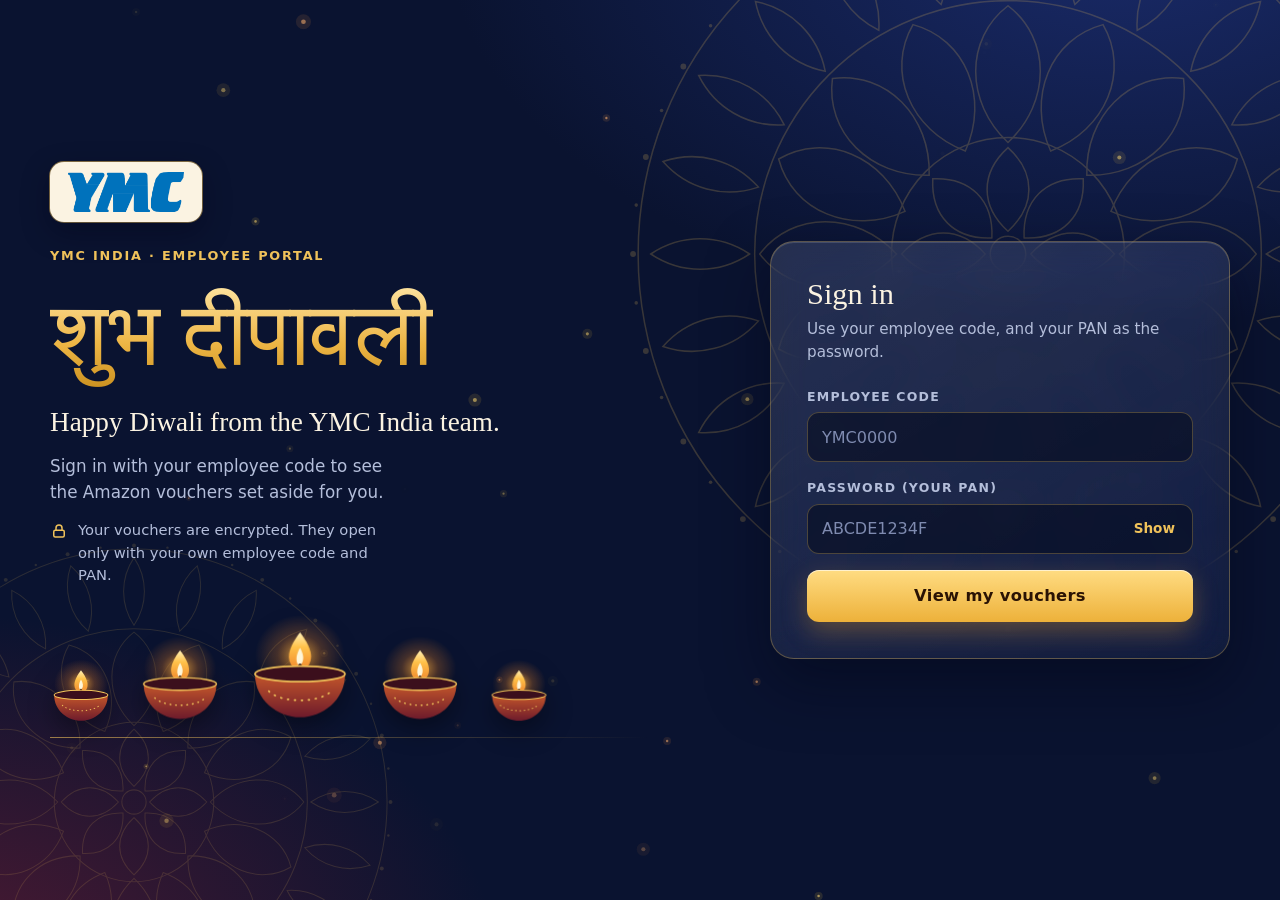
<file: site/index.html>
<!doctype html>
<html lang="en">
<head>
<meta charset="utf-8">
<meta name="viewport" content="width=device-width, initial-scale=1, viewport-fit=cover">
<title>YMC Diwali Vouchers</title>
<meta name="description" content="YMC India employee portal for Diwali vouchers.">
<meta name="robots" content="noindex, nofollow, noarchive">
<meta name="referrer" content="no-referrer">
<meta name="theme-color" content="#0A1330">
<!-- Strict policy: only files from this site run. The two Google entries are for the optional web fonts. -->
<meta http-equiv="Content-Security-Policy" content="default-src 'none'; script-src 'self'; style-src 'self' https://fonts.googleapis.com; font-src https://fonts.gstatic.com; img-src 'self' data:; connect-src 'none'; form-action 'none'; base-uri 'none'; object-src 'none'">
<link rel="stylesheet" href="assets/style.css">
</head>
<body>
<noscript>
  <p class="noscript-msg">This portal needs JavaScript. Turn it on in your browser settings and reload the page.</p>
</noscript>
<div id="root"></div>
<script src="assets/vault-data.js"></script>
<script src="assets/vault.js"></script>
<script src="assets/app.js"></script>
</body>
</html>
</file>
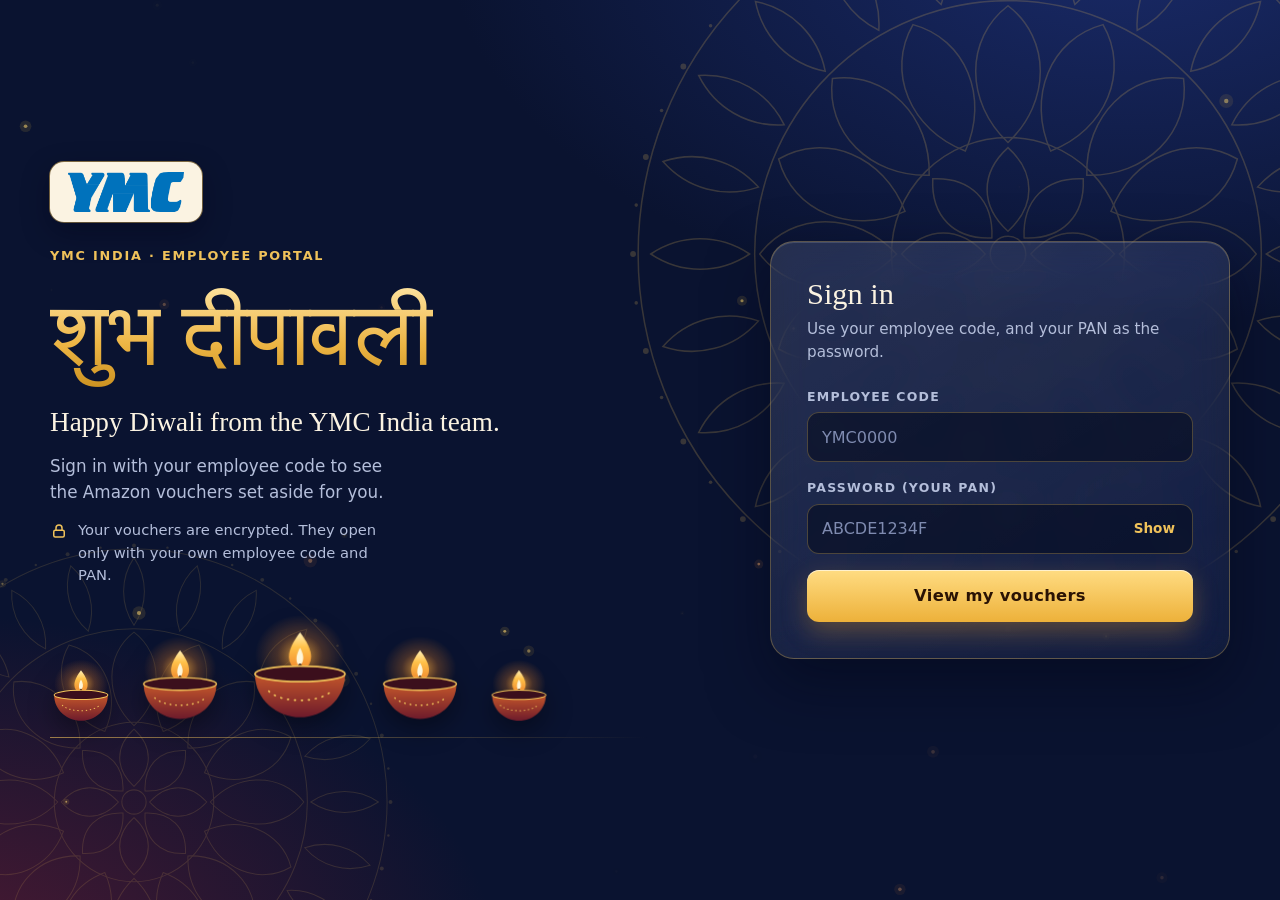
<file: standalone/ymc-diwali-vouchers.html>
<!doctype html>
<html lang="en">
<head>
<meta charset="utf-8">
<meta name="viewport" content="width=device-width, initial-scale=1, viewport-fit=cover">
<title>YMC Diwali Vouchers</title>
<meta name="robots" content="noindex, nofollow, noarchive">
<meta name="referrer" content="no-referrer">
<meta name="theme-color" content="#0A1330">
<meta http-equiv="Content-Security-Policy" content="default-src 'none'; script-src 'sha256-gJOwBu0WwwyKqu9YG/yiLeViDcu6tB2da8KNx1mNs3A='; style-src 'sha256-zjlVC1iksTBOSAg/Ij8OUR7+iVQVxwyyp8lEMUcHVi4=' https://fonts.googleapis.com; font-src https://fonts.gstatic.com; img-src data:; connect-src 'none'; form-action 'none'; base-uri 'none'; object-src 'none'">
<style>
/* Reset. A standalone page has no host skeleton, so it is set here. */
html { -webkit-text-size-adjust: 100%; text-size-adjust: 100%; background: #0A1330; }
img { max-width: 100%; }
[hidden] { display: none !important; }
.defs { position: absolute; width: 0; height: 0; overflow: hidden; }

/* Layout: split screen on desktop (brand message and diyas left, glass sign-in right), one column on phones.
   After sign-in: greeting, total value panel, voucher cards. The mandala and diyas are the one bold gesture.
   This portal commits to a single festive night look, so it sets every color explicitly. */
:root {
  --night: #0A1330;
  --night-2: #14225A;
  --gold: #F0C25A;
  --gold-deep: #C98F1E;
  --saffron: #F28A2E;
  --maroon: #7A1E33;
  --ivory: #FBF3E2;
  --dim: #B4BEDA;
  --line: rgba(240, 194, 90, 0.30);
  --ff-display: "Yatra One", "Noto Serif Devanagari", Georgia, serif;
  --ff-body: "Mukta", system-ui, -apple-system, "Segoe UI", sans-serif;
  --ff-mono: "IBM Plex Mono", ui-monospace, "SF Mono", Menlo, Consolas, monospace;
  --pad-y: clamp(16px, 3vw, 32px);
  color-scheme: dark;
}

* { box-sizing: border-box; }
body {
  margin: 0;
  font: 400 16px/1.55 var(--ff-body);
  color: var(--ivory);
  background:
    radial-gradient(1100px 640px at 88% -8%, #1A2B6A 0%, rgba(26, 43, 106, 0) 62%),
    radial-gradient(900px 560px at -6% 108%, rgba(122, 30, 51, 0.62) 0%, rgba(122, 30, 51, 0) 64%),
    var(--night);
  padding-top: calc(var(--pad-y) + env(safe-area-inset-top, 0px));
  padding-bottom: calc(var(--pad-y) + env(safe-area-inset-bottom, 0px));
  padding-left: max(16px, env(safe-area-inset-left, 0px));
  padding-right: max(16px, env(safe-area-inset-right, 0px));
}
#root {
  position: relative;
  z-index: 1;
  display: flex;
  flex-direction: column;
  max-width: 1180px;
  margin-inline: auto;
  min-height: calc(100vh - 2 * var(--pad-y) - env(safe-area-inset-top, 0px) - env(safe-area-inset-bottom, 0px));
  min-height: calc(100dvh - 2 * var(--pad-y) - env(safe-area-inset-top, 0px) - env(safe-area-inset-bottom, 0px));
}
h1, h2, h3, p { margin: 0; }
h1, h2, h3 { font-family: var(--ff-display); font-weight: 400; text-wrap: balance; }
button, input { font: inherit; }
:focus-visible { outline: 2px solid var(--gold); outline-offset: 3px; }
.sr { position: absolute; width: 1px; height: 1px; overflow: hidden; clip: rect(0 0 0 0); white-space: nowrap; }

/* ---------- backdrop ---------- */
.backdrop { position: fixed; inset: 0; z-index: 0; overflow: hidden; pointer-events: none; }
.mandala { color: var(--gold); }
.backdrop .mandala { position: absolute; }
.m1 { width: min(88vmin, 760px); right: -12vmin; top: -14vmin; opacity: 0.2; animation: spin 240s linear infinite; }
.m2 { width: min(60vmin, 520px); left: -14vmin; bottom: -18vmin; opacity: 0.14; animation: spin 320s linear infinite reverse; }
.embers { position: absolute; inset: 0; }

/* ---------- shared pieces ---------- */
.logo-plate {
  display: inline-flex; align-items: center;
  background: var(--ivory); border-radius: 12px; padding: 8px 14px;
  box-shadow: 0 10px 28px rgba(2, 6, 23, 0.4), 0 0 0 1px rgba(240, 194, 90, 0.55);
}
.logo-plate.lg { padding: 10px 18px; border-radius: 14px; }
.logo-plate img { display: block; height: auto; max-width: 100%; }
.eyebrow { font-size: 0.8rem; font-weight: 600; letter-spacing: 0.14em; text-transform: uppercase; color: var(--gold); }
.sub { color: var(--dim); }
.glass {
  background: linear-gradient(150deg, rgba(255, 255, 255, 0.12), rgba(255, 255, 255, 0.04));
  border: 1px solid var(--line);
  border-radius: 24px;
  -webkit-backdrop-filter: blur(18px) saturate(140%);
  backdrop-filter: blur(18px) saturate(140%);
  box-shadow: 0 24px 60px rgba(2, 6, 23, 0.5), inset 0 1px 0 rgba(255, 255, 255, 0.14);
}
.money .rs { font-family: var(--ff-body); font-weight: 600; font-size: 0.55em; margin-right: 0.12em; vertical-align: 0.3em; }
.money .amt { font-variant-numeric: tabular-nums; }
.gold-text {
  color: var(--gold);
  background: linear-gradient(180deg, #FFE7A8 0%, #EDB544 58%, #C98F1E 100%);
  -webkit-background-clip: text; background-clip: text;
  -webkit-text-fill-color: transparent;
}
.rise { animation: rise 0.7s cubic-bezier(0.2, 0.7, 0.2, 1) both; animation-delay: calc(var(--i, 0) * 0.09s); }

/* ---------- login ---------- */
.login {
  flex: 1; display: grid; align-content: center;
  gap: clamp(22px, 4vw, 40px) clamp(32px, 7vw, 110px);
  grid-template-columns: minmax(0, 1fr);
  grid-template-areas: "brand" "card" "diyas";
  padding-block: 12px;
}
.brand { grid-area: brand; display: grid; gap: 14px; justify-items: start; align-self: end; }
.brand .eyebrow { margin-top: 10px; }
.deva {
  font-size: clamp(3rem, 11vw, 5.6rem); line-height: 1.12; padding-block: 0.06em;
  color: var(--gold);
  background: linear-gradient(180deg, #FFE7A8 0%, #EDB544 58%, #C98F1E 100%);
  -webkit-background-clip: text; background-clip: text; -webkit-text-fill-color: transparent;
}
.lead { font-family: var(--ff-display); font-size: clamp(1.25rem, 3.4vw, 1.7rem); line-height: 1.25; }
.brand .sub { max-width: 34ch; font-size: 1.05rem; }
.trust { display: flex; gap: 10px; align-items: flex-start; font-size: 0.92rem; color: var(--dim); max-width: 38ch; }
.trust svg { flex: none; margin-top: 3px; color: var(--gold); }

.card { grid-area: card; align-self: center; width: 100%; max-width: 460px; justify-self: center; padding: clamp(22px, 4vw, 36px); display: grid; gap: 22px; }
.card-head { display: grid; gap: 6px; }
.card-head h2 { font-size: 1.9rem; line-height: 1.1; }
.card-head p { color: var(--dim); font-size: 0.95rem; }
form { display: grid; gap: 16px; }
.field { display: grid; gap: 6px; }
.field label { font-size: 0.78rem; font-weight: 600; letter-spacing: 0.1em; text-transform: uppercase; color: var(--dim); }
input {
  width: 100%; height: 50px; padding: 0 14px; font-size: 16px;
  color: var(--ivory); background: rgba(5, 10, 28, 0.55);
  border: 1px solid rgba(240, 194, 90, 0.28); border-radius: 12px;
  transition: border-color 0.2s, box-shadow 0.2s;
}
input::placeholder { color: #7F8BB0; }
input:focus { outline: none; border-color: var(--gold); box-shadow: 0 0 0 3px rgba(240, 194, 90, 0.22); }
input:-webkit-autofill { -webkit-text-fill-color: var(--ivory); -webkit-box-shadow: 0 0 0 60px #0E1938 inset; caret-color: var(--ivory); }
.pw { position: relative; }
.pw input { padding-right: 76px; }
.pw-toggle {
  position: absolute; right: 6px; top: 50%; transform: translateY(-50%);
  height: 38px; padding: 0 12px; border: 0; border-radius: 9px; cursor: pointer;
  font-size: 0.85rem; font-weight: 600; color: var(--gold); background: transparent;
}
.pw-toggle:hover { background: rgba(240, 194, 90, 0.12); }
.btn {
  display: inline-flex; align-items: center; justify-content: center; gap: 8px;
  height: 52px; border: 0; border-radius: 12px; cursor: pointer;
  font-weight: 700; font-size: 1.02rem; letter-spacing: 0.02em; color: #2A1304;
  background: linear-gradient(180deg, #FFDC82 0%, #EDB13A 100%);
  box-shadow: 0 10px 26px rgba(240, 160, 40, 0.32), inset 0 1px 0 rgba(255, 255, 255, 0.6);
  transition: transform 0.15s, box-shadow 0.2s, filter 0.2s;
}
.btn:hover:not(:disabled) { transform: translateY(-1px); box-shadow: 0 14px 32px rgba(240, 160, 40, 0.42), inset 0 1px 0 rgba(255, 255, 255, 0.6); }
.btn:active:not(:disabled) { transform: translateY(0); }
.btn:disabled { opacity: 0.65; cursor: not-allowed; }
.spin { width: 16px; height: 16px; border-radius: 50%; border: 2px solid rgba(42, 19, 4, 0.28); border-top-color: #2A1304; animation: rot 0.7s linear infinite; }
.msg { display: flex; gap: 10px; align-items: flex-start; padding: 11px 13px; border-radius: 12px; font-size: 0.92rem; line-height: 1.4; }
.msg svg { flex: none; margin-top: 2px; }
.msg.err { color: #FFC9BF; background: rgba(255, 120, 100, 0.12); border: 1px solid rgba(255, 140, 120, 0.45); }
.msg.info { color: var(--ivory); background: rgba(240, 194, 90, 0.10); border: 1px solid var(--line); }
.msg.info svg { color: var(--gold); }

.diyas { grid-area: diyas; position: relative; display: flex; align-items: flex-end; flex-wrap: wrap; gap: clamp(10px, 3vw, 26px); padding-bottom: 12px; align-self: start; }
.diyas::after { content: ""; position: absolute; left: 0; right: 0; bottom: 0; height: 1px; background: linear-gradient(90deg, var(--gold), rgba(240, 194, 90, 0)); opacity: 0.6; }
.diya { overflow: visible; max-width: 100%; filter: drop-shadow(0 8px 14px rgba(0, 0, 0, 0.45)); }
.flame { transform-box: fill-box; transform-origin: 50% 100%; animation: flicker 2.6s ease-in-out infinite; animation-delay: var(--d, 0s); }
.diya-glow { animation: glowPulse 3.2s ease-in-out infinite; animation-delay: var(--d, 0s); }

@media (min-width: 900px) {
  .login { grid-template-columns: minmax(0, 1.1fr) minmax(0, 0.9fr); grid-template-areas: "brand card" "diyas card"; }
  .card { justify-self: end; }
}

/* ---------- dashboard ---------- */
.dash { flex: 1; display: flex; flex-direction: column; gap: clamp(22px, 3.4vw, 36px); }
.topbar { display: flex; align-items: center; justify-content: space-between; gap: 12px; }
.topbar-r { display: flex; align-items: center; gap: 14px; min-width: 0; }
.who { color: var(--dim); font-size: 0.9rem; min-width: 0; max-width: 280px; overflow: hidden; text-overflow: ellipsis; white-space: nowrap; display: none; }
.ghost {
  height: 40px; padding: 0 18px; border-radius: 999px; cursor: pointer;
  font-weight: 600; font-size: 0.92rem; color: var(--ivory);
  background: rgba(255, 255, 255, 0.07); border: 1px solid var(--line);
  transition: background 0.2s, border-color 0.2s;
}
.ghost:hover { background: rgba(240, 194, 90, 0.16); border-color: var(--gold); }
@media (min-width: 640px) { .who { display: block; } }

.hello { display: grid; gap: 10px; padding-top: clamp(8px, 3vw, 28px); }
.deva-sm { font-family: var(--ff-display); font-size: 1.35rem; color: var(--gold); }
.hello h1 { font-size: clamp(2rem, 6.4vw, 3.7rem); line-height: 1.08; overflow-wrap: anywhere; }
.hello .sub { max-width: 52ch; font-size: 1.05rem; }

.total { position: relative; overflow: hidden; padding: clamp(22px, 4vw, 38px); display: grid; gap: 10px; border-color: rgba(240, 194, 90, 0.5); }
.total > *:not(.mandala) { position: relative; z-index: 1; }
.total-m { position: absolute; width: clamp(220px, 34vw, 340px); right: -70px; top: -70px; opacity: 0.24; animation: spin 200s linear infinite; }
.big {
  font-family: var(--ff-display); font-size: clamp(3.2rem, 13vw, 6rem); line-height: 1.05;
  color: var(--gold);
  background: linear-gradient(180deg, #FFE7A8 0%, #EDB544 58%, #C98F1E 100%);
  -webkit-background-clip: text; background-clip: text; -webkit-text-fill-color: transparent;
  width: fit-content; max-width: 100%;
}
.chips { list-style: none; margin: 6px 0 0; padding: 0; display: flex; flex-wrap: wrap; gap: 8px; }
.chip { padding: 5px 13px; border-radius: 999px; font-size: 0.9rem; font-weight: 500; font-variant-numeric: tabular-nums; background: rgba(240, 194, 90, 0.12); border: 1px solid var(--line); }

.sec-h { font-size: clamp(1.5rem, 3.4vw, 2rem); margin-bottom: 16px; }
.sec-h.sm { font-size: 1.3rem; margin-bottom: 0; }
.board { display: grid; gap: clamp(22px, 3vw, 36px); grid-template-columns: minmax(0, 1fr); align-items: start; }
.col-total, .col-vouchers { min-width: 0; }
@media (min-width: 900px) {
  .board { grid-template-columns: minmax(0, 5fr) minmax(0, 7fr); }
  .col-total { position: sticky; top: calc(16px + env(safe-area-inset-top, 0px)); }
  .total .big { font-size: clamp(2.6rem, 4.6vw, 4rem); }
}
.vgrid { display: grid; gap: 18px; grid-template-columns: minmax(0, 1fr); }

.vcard { min-width: 0; padding: 22px; display: grid; gap: 18px; transition: transform 0.25s, box-shadow 0.25s, border-color 0.25s; }
.vcard:hover { transform: translateY(-3px); border-color: rgba(240, 194, 90, 0.6); box-shadow: 0 30px 70px rgba(2, 6, 23, 0.55), 0 0 40px rgba(240, 160, 40, 0.12), inset 0 1px 0 rgba(255, 255, 255, 0.14); }
.vc-head { display: flex; justify-content: space-between; align-items: flex-start; gap: 12px; flex-wrap: wrap; }
.vc-kind { font-size: 0.78rem; font-weight: 600; letter-spacing: 0.12em; text-transform: uppercase; color: var(--gold); }
.vc-idx { font-size: 0.88rem; color: var(--dim); }
.vc-amt {
  font-family: var(--ff-display); font-size: clamp(2.1rem, 7vw, 2.7rem); line-height: 1.05;
  color: var(--gold);
  background: linear-gradient(180deg, #FFE7A8 0%, #EDB544 58%, #C98F1E 100%);
  -webkit-background-clip: text; background-clip: text; -webkit-text-fill-color: transparent;
}
.perf { border-top: 1.5px dashed rgba(240, 194, 90, 0.4); }
.vc-body { display: grid; gap: 8px; }
.vc-label { font-size: 0.78rem; font-weight: 600; letter-spacing: 0.1em; text-transform: uppercase; color: var(--dim); }
.code {
  font: 600 clamp(1.05rem, 4.4vw, 1.3rem)/1.35 var(--ff-mono); letter-spacing: 0.08em; text-align: center;
  padding: 14px 12px; border-radius: 12px; overflow-wrap: anywhere; user-select: all; -webkit-user-select: all;
  color: var(--ivory); background: rgba(5, 10, 28, 0.55); border: 1px solid var(--line);
}
.vc-foot { display: flex; justify-content: space-between; align-items: center; gap: 12px; flex-wrap: wrap; }
.valid { font-size: 0.9rem; color: var(--dim); }
.valid.expired { color: #FFC9BF; }
.copy-btn {
  display: inline-flex; align-items: center; gap: 8px; height: 42px; padding: 0 18px; border: 0; border-radius: 999px; cursor: pointer;
  font-weight: 700; font-size: 0.95rem; color: #2A1304;
  background: linear-gradient(180deg, #FFDC82 0%, #EDB13A 100%);
  box-shadow: 0 6px 18px rgba(240, 160, 40, 0.28), inset 0 1px 0 rgba(255, 255, 255, 0.6);
  transition: transform 0.15s, background 0.2s, box-shadow 0.2s;
}
.copy-btn:hover { transform: translateY(-1px); }
.copy-btn.ok { background: #CFF5D5; color: #0F3A1B; box-shadow: 0 6px 18px rgba(80, 200, 120, 0.25); }

.vc-actions { display: flex; align-items: center; gap: 8px; flex-wrap: wrap; margin-left: auto; }
.vc-actions .ghost { height: 42px; }
.code.masked { color: var(--dim); }
.watermark { position: fixed; inset: 0; z-index: 15; pointer-events: none; background-repeat: repeat; }

.help { display: grid; gap: 16px; padding-top: 24px; border-top: 1px solid var(--line); }
.steps { margin: 0; padding: 0; list-style: none; display: grid; gap: 14px; counter-reset: step; }
.steps li { counter-increment: step; display: flex; gap: 12px; align-items: flex-start; color: var(--dim); }
.steps li::before {
  content: counter(step); flex: none; width: 28px; height: 28px; border-radius: 50%;
  display: grid; place-items: center; font-weight: 700; font-size: 0.9rem;
  color: var(--gold); border: 1px solid var(--line); background: rgba(240, 194, 90, 0.1);
}
.note { display: flex; gap: 14px; align-items: flex-start; font-family: var(--ff-display); font-size: clamp(1.3rem, 3.2vw, 1.9rem); line-height: 1.3; color: var(--ivory); text-wrap: balance; }
.note svg { flex: none; width: 1.2em; height: 1.2em; margin-top: 0.1em; color: var(--gold); }
.note-sub { font-size: 0.92rem; color: var(--dim); }
@media (min-width: 760px) { .steps { grid-template-columns: repeat(3, minmax(0, 1fr)); gap: 24px; } }

.foot { margin-top: auto; padding-top: 12px; display: flex; justify-content: space-between; gap: 6px 16px; flex-wrap: wrap; font-size: 0.82rem; color: var(--dim); }

.toast {
  position: fixed; left: 50%; bottom: calc(20px + env(safe-area-inset-bottom, 0px)); z-index: 20;
  max-width: calc(100vw - 32px); padding: 11px 18px; border-radius: 999px; font-size: 0.92rem; font-weight: 500; text-align: center;
  color: var(--ivory); background: rgba(12, 22, 56, 0.92); border: 1px solid var(--line); box-shadow: 0 14px 40px rgba(2, 6, 23, 0.6);
  opacity: 0; transform: translate(-50%, 12px); pointer-events: none; transition: opacity 0.25s, transform 0.25s;
}
.toast.show { opacity: 1; transform: translate(-50%, 0); }

@keyframes spin { to { transform: rotate(360deg); } }
@keyframes rot { to { transform: rotate(360deg); } }
@keyframes rise { from { opacity: 0; transform: translateY(14px); } to { opacity: 1; transform: none; } }
@keyframes flicker {
  0%, 100% { transform: scale(1, 1) rotate(0deg); }
  20% { transform: scale(0.95, 1.06) rotate(-1.6deg); }
  45% { transform: scale(1.04, 0.96) rotate(1.2deg); }
  70% { transform: scale(0.97, 1.04) rotate(-0.6deg); }
}
@keyframes glowPulse { 0%, 100% { opacity: 0.72; } 50% { opacity: 1; } }

@media (prefers-reduced-motion: reduce) {
  *, *::before, *::after { animation: none !important; transition: none !important; }
}

.noscript-msg { padding: 24px; font-size: 1.1rem; color: var(--ivory); }

</style>
</head>
<body>
<noscript><p class="noscript-msg">This portal needs JavaScript. Turn it on in your browser settings and reload the page.</p></noscript>
<div id="root"></div>
<script>
window.YMC_VAULT={"v":3,"iter":2000000,"salt":"dN8fcO0q60PnTCrnYYxGVA==","e":[{"t":"623523d03ef1a23ec2d117b00fb3938d","i":"pO2ThivfMdyH3y/h","c":"kEf8gbu3uoMtrlcl4vU2dpdxSqigpjPyQHncLnhJrQiI914t/cYXiFgqh/NHtJcEt0yepi5fJ9SOFPDG7dAH/419vvyweudhgMB0ochO7fhbH0FNtRYlfF5MCzca+0oqIb/9UCh4GDEgcCd+wGSTHFVi"},{"t":"51b33aaefb5975286a82470f32136f64","i":"tgxMxZZaaB3sVDu3","c":"Iq4L1WJGPVlwtldUL79enNV+06BnrQibh9HScMFnEITq8FTmFyL9gZMIh+yvucnmcUSTGlkrae0fy1gUXr8Sza8z8Mvq3njM9wUkMJFwaEFdBkVlRRAGG5cgZjSt37gtxUYLx0YUdPXRqEMDAaR2ojdAep0="},{"t":"b2ab25342aa4a475d9cf9e3ba49f0b46","i":"jmOiZpLMgXo/4bN4","c":"ll58m+O8B/7IlzL7Mwmi1EQ2FhvZPpVv365d6+1GUzWu1hC3RxIaifDkRiozUHarhZt6BMInYASGZlOHMMSw0mOckuMjY1et9e2XJz6QPcFoED5/kUFWxaW5keX1e+ZDFcUKoKso42YLLnF4Wjnj"},{"t":"7ae204fa73833e1d35bd3f9bdddc4e3a","i":"9joB3WjjsWeonzmf","c":"RW70x9c56Do9vkbUdlaDuMV4bfq2hOdof4zfHhUeMxunTOU/beligrCUrzTTlL42LMaN9sOlAwAkGgI/KvBYsVHT0yz9YUHdjZ1FoGWm1f/MwMN/Q9PPVBamG+5Z2eGKKsBomUN67pJhSlC+S9014JsZHw=="},{"t":"b47173946a2fdeb3d75100851aeb1356","i":"i8urTL0+RLrPYS34","c":"DLF9ABMj+iBrNcOLnfmdi8TX9HzxLfSvBF4Ol9VcjkNPWv5wU6nRuhTDvFl0IlzkSba34IUDl3iuUVWQBQ3DT3nXSAMtkSnB+bjk614YZUAV9AldY7K0F+b5fYB7DSZuI6IYnnALfmKIQX8A6upvJq5m3A=="},{"t":"54b2168ba65e1fb24a2ad06abad6af1a","i":"2OBFE0Il6Hhq+yq5","c":"c992U5/TlERrjOOOamwglL9SKP3IpX5Jon2uYY1cQZLLLfHQM+UB6am35c/Tf6MJq8oiMNs5zH5lzVykFJs3ZcNO/qldei08naYvgsH5ww5YVSXiPgk8Ftj9R08JdtKCSwHAV09mboNCSCSAxQ=="},{"t":"e1bac6667c0b681bb97f68bf676576c6","i":"4ixWGaHQKjqRWEKV","c":"jboGohtDi3/hsu67TefVny7JRapNd81zxgpk/eJeOzdEq8aVAehPuI39pPv6nP2/jTzhMv5hPtgElhjZ2z7SExDWZXXpeBhZW4gm8A7lk9UShBAt6e0rkOPyrR7yBaI+hoT36HM+19O26Uv4Eb0h"},{"t":"bda9cda763c3fe9f24c50b45daac9de8","i":"rB4GLKVBQ8OPU3Jn","c":"GkKDFfNYzIqneAgXbKXuszJO/89zW9qTOFoGwd2vIuTrjYPD/jcYYPZVD/CNImnBZLLeYRS4smbrArCRGZLTTJg/cc2RThSv608fdUfNCn1MkvcZUSpxR86tgp0cxUJ6W5DvDWuP8T4OuazpZPL1ZaDRmip+Zow="},{"t":"81eb513639e57bcf47448642409ccb60","i":"raQUEwKVae7/hwTV","c":"kmsqS+otMnu7Tj5SCk+trfVOomB5qP4nvVCSCoomUKW4Zs5JU1S3asUsg8OmHAYUDO/8F7utTS/gHY4NIP8eIXdq4OvxmKGxXRmLiwOQBv0Gz+I3BeFO4qcwJxtXV6lgPFeRJc34JXx2N1RY"},{"t":"9f3a71d5e8223e0dd25d5e7882910ca5","i":"6McLXxOAWA3bSEsG","c":"mPbehFiv9vZp3w90visHkgJCoY0JTFMM9rihmVAkrE2O7DPXGy6cpYHT1Xf9Kd5I7zvIwBn9yZesK8AnvdizhtLFKj/xcQ4mwXPrPQGBnQIrtU0QyhyFFDd9s8wTQzFQ46tY2lzcw6hiLCOdFkQQ"},{"t":"4b4f806401e6690968915f3233c92de6","i":"hKvYxwHK40k0oKO1","c":"L6uTIz1IAdsN8g1f+V0wZ+UzuoQLIk3iyfZQrU73/7BNuu2GWCn19zhU4F2ZpLMLWFdfVYHqS5Oba7ka52UlxZvsZr8u4ygvph1h8qbC4v+T05IMyhOUjFgr5mBAVYF5IsYNEsqI590BAXar8S8e"},{"t":"f20b6f8822df67af21b3c924f8e238f1","i":"Po3qlLM9hUmzqiFT","c":"3Ah6XweU62bhTvh4nJYSAJmL/pQ/XucVKROmWA3t2rIdt4talR9zZdS2uprfUErSWKrWH5rNI3UZZSmTrUtbmux58objtICRwpR4T5sNsVXeZ356+Jmfr3NVfo4CXvz8xcig+G04++g90kNnPtFOk1up+FjdgA=="},{"t":"046ebc495e31147114b00a892dcafe2b","i":"mZxl52n9vXVwq5XD","c":"x/aVXZksx/T3YydpHdDEfX0x/RRPtTE225/KgJrn3024AzCO8Dp0WQN4HqHyyC8VBNX3xzD5J4WgdZoQwkuYOM8RM3Ye4ARip9OgIjCvdEM2WvCjdtAapTtRx9bcQ0sF0Ro8KVOK+VPpz3PbfJFoUGmLIS0="},{"t":"8a7542893a1e4d5400dc56741f02a8d5","i":"Dl3iuvihxNddOsyS","c":"kfQ+IvwRYXaqBPEzHH6GekzLYUz4q/Y1agQs6uNbmys7lrg5YVHIb7Ir+LSHWQBihYdUQmnnoFtlIYTLuuWj0eR0oVZuxCNsciheoHkCnnbdbQRiukxlaio6BM6gIa6Wcaf/yc9Yl+ngvBkCCTQ="},{"t":"fb4187fde894fb644f5b25784100d944","i":"GubWAbL9GjA80rHs","c":"rZd04OAifxWQ9MnnzJtYpt8DWdKV12TzSslJT2FmMsQ6bsc9aH7NscWeX5g1kYJrshW9Vxl2kC/8aJ2qQXhBOj/wK/Z9UQ+kzUkrvtjgKWL+Z36wtDK4kEX+DAUBGFSX9sg7/2nGQE1EoKuPQf4m"},{"t":"2d817f4af3b3038fbbccc0b9eb8a22c0","i":"FUC/4O8OxyA6Plr0","c":"IBR16Q+I6TJYvlvKJAYrL27jMoxi5nHxcxXuEBDNd9rawCzDj8jxxuUotdK0ZwuwW1NLtJowVFOm/RtMxDiAx+ia2lxgEXPOwQGyjWzrRBsofrFTmFH1EgdcU4QQd14bYiSEvCgtgBZmRPPa0MuaEA=="},{"t":"7053195c564af7344944813c68aaa25d","i":"QMhUqTtUkq9CG0t9","c":"mElOpjag1gCfOH96LPgih2s6XtfmN6YUTcske3jud93OAFwoHS9HQn21HW9jE/n68kknZ1fhwEk1ns4l6CnNFQuhTjC4W9yCvnWi2OJle57jDJwgl1o1lIJ10bCTq6nOwgqtrnAtsMRTPn1pHJXgPLcFHA=="},{"t":"7e73ec27c51ae393ed19d12e6743c2d1","i":"n39AmsUJd4U+ka0x","c":"7gNXJH9nzdGOUVWjjq6k4SkPskAjmmwzF1we36+QjQ18VtnVIpaZo2iwMH1OHJ44Mz98dIDajjCN1MB8ubKiDmDP7wi9mIFQvkkRkjRB/QPPEbH0/681wyyWthu0f4ea5+NyGjD3yhWwo4Y8R5Fl5UV1"},{"t":"00ddffac01f659edcb9bdf6921e10657","i":"KqVnMLqPaEtAL0KS","c":"QABvDwCVuQafWAX9FrzBHjWCEp+NF7KIi2vBjcmqClFgVblnpkc8GMTdGYKpvix/Ai92noFEnWgoaQrTGLy/jjHZSk3mBGQ0gjBwq7ljXl5Ie+JWVVtmg8mnhR4uw9EYBlGGS6aKpToHUa4="},{"t":"dc8bb6f639084c452701097dd2a03bb3","i":"pyKOds5crGhLM944","c":"DEj9NflJPBl6l2QefmKW6D2Z9sV9cSjrLoNXp3ZkhCEfHfmtupTDi0T5i0OISlbsIfVuwXrl+3B5iGaEVVhzyNXI/eDjexPihtiXHtymkXPS7DQbYqDtp+XYcKo1FJ3Y1q9PlxTucTPBNIJv99dqwrorw567"},{"t":"43aeb7cab5fb9db52c3134bd337104cd","i":"ATrl3ZM0Tifedpx5","c":"cV3GfjwoBi7mnWKdjW8zvNZgCk4Dw1eNJqwW02cnm66x/yIZ12QnllgRGTjru1ZEXA/AqNCUJ5VoS9+S3iXqNghQ5y9gtLrabSjkCkanHuzGlJR9mRoDgMmSxORBnxR4JUNqDqgnC4Q/NgrBUdQ23bCfSQ=="},{"t":"0696fbd0d1fac964c1f7f26daa317881","i":"zauVdQapNp/ahSPF","c":"LvJA6VOmNCa+7qVZ6qiV3cSq0Nk/2Yl+9Em14IVfFbTdMKGasNeKgbcz6Keted3vpZtpSUVUHtAKcfonrLiEzJiIUdRW8wId5/HGVyddYIsZIEqtiTJHMEN5FtDytALKSZhqzpYs6AM1PW/bnM8="},{"t":"c65af0e5b1897311e408e8edecb9ae33","i":"QXmalGujYWDDArVC","c":"IPqJPtX3LcrobrnizOVfBF4J/ouI1jw9tkTjOyJDtOe3oRufDZjVe6Wf6s67WkbAPgWMZbk/nTjJ8OGBo4hhWCPznpYQ8e41AHk1tNzjAh8Z20LJnMhAgreYCyAJmqAxxLconRRyeAcOwZA6qR236DFv"},{"t":"b013e2f07d6bb5c5b23fe0c1ead2c892","i":"skKhHR6uld9t5nCM","c":"d827ifuzcXYGkvq8KSCt5Whs7LSJ1y6sJB1mOLHctdBMB55kstHpellQ+oKyyy9s4bSm2xPAcMZcniKPstrQCQCRMXCSZwxjGHUkIOtrSwXAr4ka1Sv0kcCPRwT7Wn4IriX9z7V8sVoPb4ErFxePxVQhvDgesu8Y+0Q="},{"t":"93b048ff72892bb1e261749dc83528f6","i":"ARjAJOK4feB6PkvV","c":"fP0Q/l4gAyuLjkAam7ZGd4aj5hUX/V+UiIbB/me0WRJo3nMhQKtV5J0WM9X8UkfX6SDlc0Gwr98azkNzFPDapCCQu+cWnlD2zJe2+ukDSyMrWe7FZzOAzawhfPGX05K39OUF8E0etCgvRm1HR8w2tEE="},{"t":"619cde144ffb3da47169841810d40a56","i":"HSkxjmrr5S+ojGY3","c":"Ftrb8IyyS51KshNbPvRZYw6nikvH2hPPKtlK65qgSJKY+uxnPLf6z8TCStg2ptneU95h8xGRkAh+H+MI2xRViJQopIefFc3yZ9xKTBbwI7OkI2gpPyZXya5O7JDR3AIsGMwLXESv6VPtFU9NXJ/zNRZoxg=="},{"t":"95aaec7aaf3574605fefe5d82fca3194","i":"uUTZrpLiwX7WCFLe","c":"n8tuCj6N3MREu5VTe7uGuumQseyhbM18is/ndlxNR3k935tcAA5QUP3FHcUGQPlcBm4og5/h7MQKhoAVVdF0rGFB9CB1jRpNxocQsV9rqxcH/4brJ8bWuXBz3djqK0ZPTOTOphEUfYI+jNmH+ew4HVA8IwmUb5mc"},{"t":"966a11ef1f104b9733de458e3e96afc0","i":"EoO3pfRWaQC0Q1Xg","c":"A0g+ZBWywtFOMJ1cjljS3FTSDjLnKp+8ey93boL8lemK8w3p99BIsNZSyr+yyrlHfTgJOeUmkUCKX5B8tl8va/ollmT8rLByVK8/mU0gIuAV8XhQb7DbClxr/UClxhUip/Lpg+0Nebc1W0O/phH8KPUUQnVj"},{"t":"cd46fb16e27240b33d5b974146b64d1d","i":"/0uUAUkTkvvGEATW","c":"1Lo+HBzZMyZEvNHO8UpVxFMent4J9r1iRsJDwuvjZfpqdRclZ5ydU/rnrgmsJHidGD/WMk+VY0lhcMJzc95bp33yjEqVyX3joCD2NC8g5Xaqmsz4o/rIJ2jM/KSa3maA2kAv+fiyAMBcAbABiA=="},{"t":"5c165d9fa3e9bbb7b758b7483126c844","i":"YDQ2pnLSOC32R5C0","c":"5w+egPTyoko5Zjjue2nyPZTeoc6N3VGhXXowNszb0kM5GmKm9X4L1KzArCZaZv7cdaFbEHjzioQ/ifYKaJ5pOgz4jVin5WbOxJHgNHu4iM99eazHbWX3sJ0C5q3mkBgfR1PGSltb2KXD9UEbNYo92ts="},{"t":"fae65adca5bb625a634011e6c3cc0511","i":"m+rvRFSkru5Ippbd","c":"LC8R42D3z28ID5Wy9zSjd9yLlpHn4biQdaZvcL+oR0QDtp62H5UmN9niqr3yCtmGryRQbae5JAjR5Df8aUJTHfJ26Q2xnPXRPxYFiQ08/EJAewq/y/rdNy7XeBfOrgurhvspphfcTHvZ0acrnayWL0GcrFWe"},{"t":"d8ad0e46e6208e45bba0008de6efba14","i":"NDQvU9C1hmX0RJF/","c":"GsJCML2cOiS7hUbpP8xk4eO70VUo6hMTt7M2jsHZIu/i2L/mx53tKegE/zw94Rx5sJHLcLJayqoF6YQEVOr9S5c/zqFq72VieeUr9rPYbCykjPk+x1K3t2id8KuyGZJHCr9IJPXRB6nonEZ38p3Pon1qbccU"},{"t":"95f8a4cff3893664f1586bcdab36db2c","i":"Fe6v2YdC25ChlQvL","c":"b6Z8bOjXbDrkUpRN+SDUw25ofI9QJzQ8vV1oYjeYWVVL/57lfV55DDOB5YR2K6ymPpWWQepfB5EykC7Dw5HDcsSJAdwwZHyvj0JukCIsoVeSzLHCgI9VHexgclge8JLBDSvYfMe7UyxhQ/iQEkd/1Io="},{"t":"f1aeea748b0c87a0d2cdcbef97df0f12","i":"kvj6d4zpxQPnBr4U","c":"ojCxvYrd6DR8YJPUc+6+k7x4YH+ZMQVKmTxlXCscsH/1ie/A0Ni/qn2fM9E/i8OEsU4VxEpSKW+IwCyI8//RzSlheig4Sopuh/7NJnHfSOhpYCm+ZZb5CHUxlfXcWJugxyq1DIrteSY="},{"t":"747b9e03d3dcc5f3d7c537ca9e5923d1","i":"0jINELo+WB48yV0X","c":"jIvqeUH8oiJVghT78PL6mrHYiO/6fDc0MllJDqEv5gWBvwlXYQbTYcKE7VdWdnTpTMlt8uosHFULluaEzyJ10Km7t61ISErcqGzhIZQweI5WVTac5N/8QE0Emjv6g0SQHtLUqswA0aSt/juYYJuO4/DmNs+D"},{"t":"fced3a54c3c4f30c8825df9afd7852f8","i":"kyzi/FSBx+IbOYUV","c":"g8i2U+jLV4VNzqGAgaT+v9m/+ff1SplEZuaw3mFno70dPgEz7HPgOO+pvBcVsta3N0IQ13IQZtzGVa0Xpz4tTVBo6nyPurkIb1+r7n/hJfLZ8XACgxof2o8xFuS4lrNCZFkuIhbBmTQDP4UPKDXE"},{"t":"30c1470492df680039880dae5b71825d","i":"l1IL/Md/yE8qbM/2","c":"J9RliBGZizU4JuAsPBIcoy9l1zFCpT2Uzv9oBOxDfl96xRsaMQ25ffkXaykVzqo56GeeV3QmjoXfFtoMu2mUSMp6b5acN2+9Vkg8Kb9t5j0/oThg10fcQX5l7eZzvsUlxC7f5a1u3o5uesksQtQR3AF5LEmy4EY="},{"t":"0999b3a936719afc59877253d82b716e","i":"NjHe5PIfRCOG3FqI","c":"yPhWUqU9CJOVemrHqikuIAG1VBkZGzv6slQi709VdNoZEDdBGb4S6vroLJx9OrgTTJjZY9pgifueXSluHwXct0FasvHut/M2sXK57FqfFj8jzFKGbwlFJ0fDejFChjT2hsghvGPIsHmERAM="},{"t":"90693b5b67602cacae31cd0768ac333a","i":"o6J7HU5NeNu8bB/8","c":"GRlQLRl+VIOXKK6RZ2KYWeIHIai2WBKcsivc70e4u07FbJ/m5MU22GClyV17dJsdDsqUGlVxArc3EcsF0U+Y5zBrwXlUXyELdrPKBiDtZ5Yhw8se0qYtUVrSjH4oizeFPgnbAOZL7qcfcfExBOGDCrXkwwKPHCnK"},{"t":"f5b8fc8e5339dafde2cd58147e00e7af","i":"DXlxOjRwjNE28SMA","c":"SQMx4NGGtr511VinyTCLx3y5OEWwOC1N55kpiFUTTIC3SpwXsko7Px2UNSjzj6kk9dVQ1eDz2UZU8YKUB9V4TTB5fEdcebLtdmMncthMRExUy2ZOmgH1N1X+hxHGzeuKKPTp3v9Uvp92GnijTd6WQdVO"},{"t":"95a9154da2b76e438cb4cd918b425ce8","i":"2JuxQkjimzSrkN/u","c":"SrvS5WXbQmw8+1ROAG0dKw9KWApZ+ARKk3LCEokbBikeJbRGQwrJvVwcMJzZ4jHHCpGIgmoA0JZqTLTuFdZLRJc11KFMFjR5cNoaM5c0lO7aNBh0tXYgriGE/gUhkTV8VR8x2oL0416/J+4kbpKj"},{"t":"44beafd9c2728bc790a51c6ca6fd6bbc","i":"kp4GdrQoOcH6btQ2","c":"SGAxA0MxzMpHxg1FRZmkQ7NJCcfpeLpW7i1ukcT7m+rp5XdjT+9nOx0c0P5mkdrMbgRkKx2myKET5QCt4SotayqVL0RJtiebVzgcW2wAuUnI3NBBQnkehhHGMELXEF08dg1qOVAFlSD7Kkqy9fwtfu64iQJz/A=="},{"t":"928cea897455984315e6e3e1f90cfb19","i":"Opgnq+rtYbPzcnDL","c":"o3CpjAQ6J5q6Ir7ca5MIlzp72M67jkuwFyIZJ/pN+bRCDHOpIvT2EIjxIhNkcH2VK2Wxgk9uen8B6lhgqINRNpHBPgrCp3LwF7Ov4dBY/wpKqPOI2mUYZe4hXqSghnEZueJYZFdzWoxbf9j7W4GyoKkN"},{"t":"ac8606ba497aa0479fa36b513c020281","i":"fJQbVkV1W5NYmn3W","c":"SfoaxMX5EpsOMc5WOnO6jk8XQaXlEUeMdy0wirVUjeazkaHUj7m+iMrA2Z2v5IIdrkpkDyHK8IDC8U3HW9e330Xw1Lo2NaxOF8nniBld5/oQLf66unio0uBZjbQAqIEK9nC88W0SnO7EUBD46w=="},{"t":"aa427940c45bd358dd05eb37cc460e10","i":"2yCpTTFRZZk+c+xB","c":"yzuP2KAyvBWaCYUC3Xa1cw19v5DVNQ65bOnqSSoIirhQlCr35iO37bVIX4MzTjIkr1zMeipItYoM4lqbf8tXYDhAtomryWNJa46tKEoY6bh4GRfXOHnrCgV+zbdA8QzNRmrPKuKVr1ZfrKkht+Lrr0PcBDf2"},{"t":"cf8b3c75292a5eb05b94a0e06e8976eb","i":"IhSV655QgUOSQ7b8","c":"5udYCMH/9thbljU4tgJ1VkTtva+IDS4yEuYK4r0xvICaQT5RRWZPDCWAJNnzHTGzK6ADVK5H6PcSISidUefJQG5fg3Ee7XFNl8fdlv6L0evPDCIk1igX2xN387tNcrkKXTP/+FYbtBMYjn4="},{"t":"41ac075ce0e93af9ed5fcc82a14cc7fa","i":"7G/kdJecKTOTmN+Y","c":"W8sORDKUB+iNwihuEA5XfAfAB2nk1OpMEJUqo9apB7EgNxzvhCWNntw5vhRj6ufk4YFklVvQqE1GqZM93MkmVDhYj3ybsEt45TdDrlOBx23MvE4awf4aLDsE5fPCiEZ05JkiO4c5NM2azbnMh0V16r2QA5M="},{"t":"f9a0206cb38f7c6acaf347681e9ad7a8","i":"ZrIoiDFWMnRJoJDx","c":"b3RNyfh7O9LDnx/bn8LFHILeJjf4WF0R++bgS/APXSVtPZBsG+HaC3Z7AlhWtzxphz7SQa3GAhngx70YkFslIYZjdfJgJOGsEsx6tp2aZs3wUtcsadH+qoIWWp6rhuSA/bEEqKYjxVGuhwJGf6dHVC5BWon+aP/T"},{"t":"0e1b62402e4334ad7e7d79d13d5c66dc","i":"isyQOBLQFG2ShkTp","c":"LG5DN0aCnRlGKyFkLLLc45a7Hzu5hFa1aGoknSzy6tgyXgTCkhjm/68/ZR+SiCQn49nmlH9um644/XhSyNFmbOxsnTTTfCu9uLuJl56V/H1ou3VfEwsJB4esG1Jjd0xfBykz84Jwf9Y3i9x492FRuA=="},{"t":"a03197113007bfd40d3c209683e8d18e","i":"0wik2JhU/zLfC1C8","c":"nml5c/BSBgfLXIHsXjACHNcw+vsr0st7nGu4AKt5YxjKTc1QJ7DSk3nxhuMcHrXfTcmqlYXDnnrjfxel3LyvbUlOOJftjXAfnPth2UFQFva+PnYvitbbab+hWsRPD6RfHyNTO11FcSNer2uSH1arqmuubUQH"},{"t":"716f84ec96a5df5079dbef0ecd6ef27b","i":"ra1vwCilH0OHlUvJ","c":"OU7bAlBRjJ/Gfyn+xzmEPhORmhqD5UVWBVtp6J+06W3L9JC6RLW/DprktXzitk9ICUqvss4j0l2Bq+e2f6B1VEGwm/MhFvQe8mGuUhjkqIW+KSm6XCa370qg7nPt4zlEuYgJ1jt912aVLQd6O9vOuKHoXw=="},{"t":"c35c5e27b040af208f505240c8add04b","i":"JT0aO1XWB2eCpGby","c":"GliDjPTwxF5V9EFuhgE7lXs92bDHX2F0uE86Dm3nvz0AF10D5e6E+DYZLSp8y3J86wZmt54Xmc9OuPVY9g1fr26DBBiZA+Fc4BPKDwUNiaD7aRjNIC1o6w3aY2EJAhXgu1FkOPkbEJh/aUtb7WggZv0/"},{"t":"e25fe0f02846f95731277ee03eea3dbf","i":"MYzSsEZkzbr1Cx2j","c":"QvThUCk1tnRTSItDC/Xmw4qJ5kAip5DlvgJOG1it9RhfFScZh/a7iuhF/aJQl+64p/q7s/0mPeXVgy6CD+ipmYrZ1aLtti39IOf+79aOwWLOtAwD2X2B4lxHPlw9zTIFCijYrqOVYKNzYNyop8Ya"},{"t":"b8d37450d1d8ca6e3ddfc361f675e56e","i":"l8fzNgrF2ym1xA/a","c":"PrkWUVRU4uXr7D7fUoTftiwsmbMKV/+b8B14fwKgaNpiapy57S7Bi7HB92hFyEeyjvSOW+CgxSHKqyJ9w+buRouAZgL6RHQam3amLYmG+ra3TX+XpSRoSu0V+tkh5LwAWpVJdhSYtZUvVmPcIg7YvjwGzBe4Fdzb2PWLvSXquDAXus/uISIKUimp1P9r/caa2QXrXUaJHHcJA40Rdrqg"},{"t":"80f4a3dc538108ed5ba6d7f4507ce4b7","i":"ElbUBZKpHz6cGwKW","c":"eoA2R3mJxVT8dqMLVoj/ZA6VIAba6PFrz37+8OoMZw4wxUVOsfdULOUlixXlBb166VAWxpWy+lU0jkWPenAMsW11dffD4IdQN/m9JkBVjnT3gk3sRC8Pu+qyBFO8496QMc7rJ/rUkXqa1eo4IjM="},{"t":"e0397c25b1cc040899ec7d14b07cbf84","i":"QilNaDvh7QteTRW4","c":"Dm9y7OdO8JUUkPEyqGdwDoFlZrkudHpEC8IyjNS8p9mkCT381aiU3063sRBVYkVKOTj3dxAqYtODbvfYCe8mjtQ2pv7gOZ3wDu22g3vI9/ZunHGiXlBSe9RPzjb/YeyR/2LLlvdfRRon1jvR3w=="},{"t":"3132692642ef261458b65dcb1b74ad62","i":"0YYGQDzYTS/hMvwV","c":"l7llWYyjij9L/+VNYigh7w+rCmmnfbRRDh41Rz0cDGmbinmxfZvS30GkSWZAZmWYb3VXUYGj0COarfft4unK2pcSgVxqbEYwWRMe46amlSgelwW1jPgL+gCKmgIHT9LM4ObqQU9mY9sUS3BzJmxNOHLV"},{"t":"4acd92982a683efb8fbd06ed50fbcd88","i":"4APhqGOYqI6DVdYc","c":"yEa/nASfJIhM15xJARAojjq9CMSFk8wAQv0cpfCCtpoH4vowt/XWDUY9B2bVMG2795WU6TAc0z04/Bwl307AW2pr5eyl+2C5dHKRjPZATZ1lJLweUmLjx2UkjV8pn/1i7gUyxdTe6ukFHZWI"},{"t":"3ef1e84821e0585d85759a7b5b292bf2","i":"aO3Vo5y1vW3EGmPe","c":"9I+ojpEWaG5Ilv1ESspXkDBrTERBtT2Ab7+fosVvt1CwXxQFbvSxE125XjQKoOaceY44xtVxSKy/+I8C4iEQi8j7jc6KiZ2uLBRcyzPO8k2oD26S3Oc8mzN23X3ykmJmlUeIi4tZZyp8KcK3NUuoMvD00YjhJwwL9w=="},{"t":"909b197d6577d6fa4fba3b2764b12472","i":"Pp1odMl+7Xw+23ww","c":"0lghItqPlqJk7Dil3Fy1gEHABE9CtvjDh+xkZQfmMOvh+lAKa0p/jtq11YedW/YP4YJhWUdZr4m/drJF1fwQRdM7WPKAT6S7c28PIfvdGCI0eGJgYaknfItxF+tvYkyjGUdDe0w4+tyzz4jp9e3t"},{"t":"0449260dcce873b488cf530f56ec8140","i":"Mf0xrdyQW9ep5yRi","c":"qbmijwsao0OBqMc6RZRPAkUmtIDyIqPd3wGKKDKPjmlCg8hFRhXnbKKTApZlxNG0i3rl92Ax8hCXrgACIXwFv5VZhZU3c8nJFWtdwvE2yQKHadr/X1V3LYOmjITZMg4uJ8XMl29JDvtpmO1l98A3uig="},{"t":"54efd67b2146897bd3fde2655dcc3dfc","i":"jJeT9D5sMdDOSs7e","c":"5CJKeqdh/VKk9l6DnTnqHpOdbWkRTBVK//oELwJ7IJSik4bhCf/Q7UJldvO0Fax6me7ZRIowkeRQbSE8w1oudltImzxUBfeTe+pz/Le13vbtuo/Na6eBX0G9z5LJi7y3XmPohAHtshZGQcEq+mKvNB4o"},{"t":"3855ccc3b34290d67a5b2c88aba9049a","i":"xNGx4K6PPmbq96fr","c":"L6htmMeHNqFW4AzkC5Exsr+u/jDxGdX469YGBvZ/h5YRo5xYt69P1WC2unvFNR+MD3/gQ1WUmG2sGvRTPkogK1l3qBd7XoM73kT+PD0WPJCbYlsKEnzcnz5U+5/TaOVRpLaRwPonoChFj7VGIc7wR4qGu/tBXLy2PEJx7QBpH7A="},{"t":"44119588caf0854ac6287a9b07bcc0b9","i":"G19HqHM+JblLPnFk","c":"B6rYZA8y40XbKRYhaqnm+Vf4Ysy2pVtb6tuvxLGfdoeqtl7w8ERz4V0ot9rn7Eg6Wto8xDWAGICZDO0UVJ5w198f0spTFJvXJ7e1aHhtyUb9r7agz9KwMG2ehj0NCKUm05wKHjVfY8Og/YiES8oqNoO9kl3dow=="},{"t":"4cc23a9bec391631f7a40d68b3395d60","i":"YwPg6EQCyPgPuNRA","c":"2Ru40nDJXKtnHwokGdvNTzIVWoYlXVuaUevu1LPhDq3PfCQn1zQti9fIw+cMLJfxplxzPajtVQnTx0c+dBD/PvP6QSwihLDhKVp3clpBOr4USHXaEqmfHda9mVBsK8DJDfQ10qQHzTzz1tfVG8vZfn9U"},{"t":"f525828eb5e242a4aeb3d26c74bdab76","i":"oApsau5SP1L2kQLx","c":"BXFr+yd05WETfWkTXoVtKEz2gj8Nl57dFcESt+f3GfnK+bwraL74pA0CBdX+e3aLbEkKUcyRTEol9BEKumG7lzxcTe8dtKMmmfOFbVR87YWEiLKi7wwe+UHRV8UAt+t8NuZ7UJlHioR729XL2Q=="},{"t":"6dd5a6190c8f4e3a34078fc0ff96d333","i":"tZVk8PKMsY5wTnWN","c":"qKfH+CTWLcYcFJvAQKUUPJ+RaF+kKS6UgJeHkHQ4L4n2wT+1xtHAxaW30Pz+6m4ZMU2fONlcDbVZUkxU8OOjN3j89r6mlfYuacyiwhhBpzmLnDMoFQUqI6Z59+1JWsqDv/PtVg3BXvQ+Dehb+CYzsq+P41+6NWiecNZE15XVqyzhlm5OdMe6mh6plg=="},{"t":"1e106918f0139cf38d1e2a16095d3117","i":"QZTa0p+4JIgUCvJN","c":"DxwjhXPFuPevtVmVjxX9kih4+aUNihCCA9NwLkZbBy+3bILxRtNpktX0IjA/vnafWPllznsomUNcPOuiFe6V3k3V4NEqqMcJ0vgTle1Lm5DkJMoowWdp2qxaqDN+4RnTvAAgF/A4eQr1pML2EmfprxkNxrY="},{"t":"a58451d4da44d1ec1ca8ca1363a8f2f4","i":"/wMAycxomDgSKUbi","c":"om7OicukXiApTqqstKJ2mgamQP29MOKzSd1ZA5Kw7bS8+J4x/tUTqOabFzsJ7x4xQId/zN6TAZN1ju/sAt6Lh8DuYlhnW2sxMm6/YSlPS+iA84cLKbJG8Kxf1fI5n+6Zx/Ekm5cwisLg/eJvVWP9fak="},{"t":"ed77eb3d2b03d48a90e093bbb94e7d7c","i":"xNo+5BV4OEPrSFjo","c":"t4wku+TNjvxnqWm6KQeRfCpfrewWcFXLMpeKQM+yreuKbeTa5Hj3KLSBXtK7ATncr/XNncBlt3FnEL7SJA1qEnRN23KJfl6yH9yd0OQKkFDuguKqjOPxvEUIogTaEhmZNP+Vu0WUVm7HBI68Nw=="},{"t":"a37599085b80ad86a9cf4129448e3a25","i":"NX0FH7L8RE4vdnsJ","c":"1sz/aqnCTwSE3KH5msdFhwmodK0+lRuLxiQPgstxf3jUeif0YJDAhAeIRd3ZT5zfYuiKO4yUlib1TckWij99YdoEnT1zfzmqMe761IsUT5ddxsgIqHlC0/nLgPsNh5KaGjFbUnTTnM9Ulew1TrBytoc="},{"t":"00d5adf834b80b1427b61cf13f7e4d00","i":"kLzSCbjWaTgwdq1o","c":"hTuTNdC/YrKQLXxHs9OI6C2wLfPVyf6bOwRWfbgKsFcmBi7dkt9QKYXAgkBfTVYM5QauMt2JiIux00sN+lgVDrHuQpD3i5eLmS6k9yiPmczCGPfag5cOrn4RPaEE+JtnBORc41acunHO75kR"},{"t":"e284a6a2858f58b2afad2e9c87e80f0e","i":"+bbDQUsfPvLEfOwM","c":"ArHSZJW1Qlo1ir5vaR2J/fRLCzhYNMo3ZizrgFZTeHx0RyyrGxfz6ylY0JnfrgUsvzqoMMB6+cT/E76b12ECO3XG1LtGMT1emUyXCgoWvLiueVPm6yGPf5ibCOF1g0l6/5i/e6Zz8qN21V9UMtKEhPm96QillB3nNDyjPw=="},{"t":"0253240300834d2a755a3285e510a565","i":"VModmMZRjKh2iZ7k","c":"eo4/RFkgknx5fSKMMHcIcOMenRaiJATAfpOMcTDdWxA+ubkMaw900WFdyVAjVuzsgS9slBliX7JTn0lHG3LsYmIKGqvstUIU0kPHCWsUgmh21gVyAXUTITQawCeUvDgMURLIa/DBoMmydzNSM4hfALfLwlL3xVqZX+yG"},{"t":"51566a351148e37ff990910dd843d494","i":"vacBeIFuRAk84Lhu","c":"gyTlrwrnrUbxCZBITZvTuoA/gHP+lXu1G658p4vUWoREBAl7qTgtRxYq7VVC6zG/mDn+fqszVbIi1zldueXh/Jd89bFb3dBUVSl1uqkkZNvrNr8G15M3f5CX5p8iciuemoZywYT3XV+jUQDYEA=="},{"t":"e0eab50529afe61cb4d4c0a807df08fb","i":"qzfTXPq3kaK80/ZD","c":"lecSr+xUxaxSXzmwOb5zEl6JEqzGRmGmYEBm87M50FmRpr5Y5ciFt0OYptnuiiWmGP+t9syaqO3DVmoRN7SlnsTqKERGmjj8OM9G3o6/8kY1OR4i04jlLvsve7ZXYjXZX2vV8aF0J5mP3yudSSDbbGzynWpgAgoytk8="},{"t":"a09dca4141be1ea62e55c72b10fab144","i":"x7d7Vw3JHC8SobjL","c":"s1dVlrA0KyP6RwD+xhr/NhHX4GaKxirJlaitrZwlRRWP5Kjd0+ctsAN3XShd1d5mCec8xh17Y/UYUeFtIqDAGeD88XtFFuP4xeGfmaExxpxn4rTrv7dwVxoY5prH32XtMYk4tsjkGpBRNQQ33JQGyQ=="},{"t":"135b0c0371bb3869421237171b2a75a4","i":"VH6HK1PBFIh9VMPx","c":"IE3cEZolOh20bZL5n2OtBKrdjR3j7hXT6bW9IKhCp8WDkvz+Cfm6BRmq4lCxpM9+z4JK97rp9t7FZqL3K5LYCIoqDBzP9gpl/2TPyKr4sq5q1x/Z0n0a/y4D4O1uugwUwRbNrhPoD7vJO9noHHVYdGk="},{"t":"9079a1836cd02d0e8568abe189c826d8","i":"5Wp4OJyq3m567bOF","c":"+arHkMgzUsNBY+D77nwBp3Pxll+pxmhh4oLY5OhrRDYIHxShIEvVfG5EGxzSpJedrxbkBHjtC1qgdWVkV/COiyqcXKP+OsOQXg+lknKqoqn+cnUoMSZTOO7gJ900x7fKW21nUpD5v+wDLyCR0V8m"},{"t":"3b490c66e5ccb1f3c06b0e0135285590","i":"LIq/+5G7p0OZzcWV","c":"iQOjEganhH21kvgX0K+KMytIwH6CJpD4A/hOQyFXAksjG4/JQm6wQGm3clq1ws53m/P4vlyTeNEH0pQRF8uf9ZF30exX8xuxS2mMX2HkfVmS0NC91x2A4nWrzpJ9JFZrNxJNm0WsN6DOvsl7i/Xs05j08+I2Jzk="},{"t":"2c44948ab1d72914bc37a988bf758abc","i":"nhkJXPuUiwCiHHRl","c":"FIrgERspLggDQHb0iTP3Sn78+gLhmCDz0EWYp6F0dPFJrhX1F38SOJDH9zAIarx1HmXX8XC37uFCXatyf0m6VR1aMh6aLJG7QZ7VKu+JB7W7xQWdlVIzgHiQ04zxwOPgUUDC/vGUorTZMW0fTzg="},{"t":"4e7fce92761143707c17be00ce8f6a40","i":"FO7k5zyqEDIG3TNq","c":"xNZKqVBAxjoU6iOR6macH1hYb3TQYn32zarO2Ch5ulQFCvr5XLqTBR5h/iaSxpxGYkAQZgnkMioHK4Dw0fil7PvHpNKgMv6HfwQpWPxLsVO/Ad9ILIAt8o1UgC+AZbZxbfb0FtGNw1nqQ/J42tU="},{"t":"7d0333edc3115a3a196c3999e3b9f594","i":"J1WeUOh8Rjoijkfe","c":"DaGDeFdADJ18StUJaisH0JdvEPPE7hv0l/gLRbBMTs+fZnccGpzIL+B04pk8L/VxOJ15XcHYwprbxlz3Oq94py3M4psnvLko3BRALmpIxXtaKsHRZbI8QwuFtUKZJHJG5TAvaUsjOcPAWjMcKQHhVlvSidY="},{"t":"7b24ab8593ea030cc366511c4fc86ed3","i":"sgr/gaCaD/AJHG8L","c":"MVd8YkA4xlGREIkH/dRzv0eBRlXqC8p+loA/TJp8CvWDYtziaEYUoIETxALfmME0ZYQc0FWpr7emS9jeHGiCOMQE9KMUxops5Eyo3/XdrnB6BmBmk45ssvJpzZbFmxOh1D+hAketnXV3GoIJHm2kjIo656w9rg=="},{"t":"91e18f6d83b64b428839a4163eadd78c","i":"ATZH20VE6kU2bbmM","c":"VfdfrspQccv/B1KXfR+OSgNP4jEnRLwPEY5aAeZlG63EHGLJUjg3azgyNuot2B7shPUM9iT9gI+sbcHPsAzx/y3jfiXx9cFA8CkU5Pv3qJanFmo1Tp50fKkqZ5zEWSnMWcjjhRSfw5yvTF9lSuCev7CiWg=="},{"t":"e05decb0152d58ffce316b21480526d9","i":"H1gsGbX6rwqS3BNJ","c":"UuG8JXIIDPgvdXU8W7tjNl9TYE//3rUJ+mp+VHAuC1bBOlY4A73LfGZ2IolooH75JE2YO7AOv0rwnYAG+N5DxH7YFq7IBoxdwSf5a+sZQxoMwnvPJwSBPuIzm9lQzq2NRhE5F6HeBsPADaY8XFkapgTzxw=="},{"t":"87a7397fa79ebf645e23b53f64a1eefe","i":"Tyn+K1cJCd6//C6k","c":"KTPgJ4d6vd5dC5PYTVGGeJ7b8AIJX086KNJXRENRuajRdyCZAi/vy2TQ7DcqJYwFQQPBCN954EspDXbbG29/yJt6c4YkLhcz49czAH+bwYXPglfb2sg6aUcgOP70bOVLkDHy2eIMk35XJal7iQ=="},{"t":"f8e5d47a898683eba8710bcde0c78319","i":"OOGRLUDGCTX9WzlC","c":"ZKDbqL0xZSYeNGJD27ENFlCTTW4c+wYWZulofb1VcUatY9Xr3mbclInVm/416r0gtalzdvuZaszL1NeiODviVH66bMmT1QVGTkoMkcQquQ8XbWZv5ksHOX7q1Y3A9KqsP4ELKnsJwN6YWwTMFuY7llqTRMEA0A=="},{"t":"a0e983f6c42ff372aa614b383c760a51","i":"pa4DoHqC26jmSsfk","c":"SeHIWcuUV+/FS7g7Ihk6yVS0R0tsH9ZyXc84XmGc97aSD8Qszbz95vlsesd7hWAG/K+LB/MbHmeAqNg9Kio+7boW1UaugE1KRsvQY4xp8kjcww9w4amUGYo2arNE7Ig9vUs14Ur/jwf53gB90vlz5ogFso+js65OrA=="},{"t":"359dc43b58180363d911dfafcd2e9905","i":"y+W0HuMrFDxyyAEx","c":"6Y0UUhDx6JMbiYQ6nozV8B1WiJC7EruR754ryg/QWQ2dDloFZ25Y4GKpvY+VAh0FEWgJ119WWDxZp/uXOhiq38QkDoUVQSu++nPJOMP5Q9yJpC7rJLZQGaoNg2mLB0PNogl579wcEOjAF4Tl5sVEaQKz75c76g=="},{"t":"0f4212315f628c14a522c1a41f0df9af","i":"Td0nLPbGHuAUeRIF","c":"W79pU6wtqanRZG2id/nIDzR+B8thYQXc4VXmklPdP4A8q77cw0MHnUL9pnQm/oiIqDl+VIVFFZeGLYVQcylPnAnHlv6otWWLxUl27q3IGbGPS66sBVOf3+x69RGP1jDhX7WI6vMo1MdAVmrzcRynJulh0uDH/frKJ/KIlKE="},{"t":"d0a057624e15bead8e31ba4bfb02fba0","i":"D63r4naTuzchBASw","c":"YDzQ01Q3qzU0VDArmynLuMpUCKPEG2hKreDuiZKiJ+ZeD4IzCscwzKZ3fzSy72Rgej9Wyfibf2vi11Jtf/xapQQSItHCeL7pjoY6fNLo2G2CVZ6diZMmpCrXVfX55JP/LC0ZAK88/c29lbMXsL94KUl58BoPXzU="},{"t":"3dc43f8a87ec28e4b66145877b64d95c","i":"ajRXzKkqLkVIkxue","c":"izzI1v0i2dKSeLnt/W3IWv7lvhYbKcvPvwl1+4Pt732/96j/evIME1Cuf6OI/Qk98N0BxppwFO9JX5erd1ZgdQVKiqHFJHqFYevXQ0wjNHYzlQ7VPc3GF1cUsKJumNhgWrlS4bJO56P7bRpBOR+KbA=="},{"t":"fdc28e7bb48d96660c2dadd4f798681a","i":"jmhZZn/1AN5BTE2Q","c":"fUQc2QlR/aOpayvUlU5PbD6daOxGCdd8JrTTcaNE+VtK+1mydYmCxp4Ui0cZW/bvK/MMKbSKbYGmqSrMUrJqZpGv1zpTpEj1FHoyej8KZY1vjS7GzElvrCTa5y8nEDB2uUbz3Op+jafByvtcNZ3EFjg="},{"t":"ab298c52c888c5413756ef40a5c3ab42","i":"RjB94ZZPRQ8m6zFM","c":"Au59CtjGzIUeOfX3WO9ri6hFJG/d5ZVD6TCwvCBqW+3IisQR6PqOJm7w66NfN1IYpSBzfQte+srB/Q7uMcGwK+fymdfH4afbZnzJvsBcndUwAWTolR4MEZfggPRDs3c8Z7zcR8FbOnILtBs4OIYyY7we+enRGTVvU7nDhW8="},{"t":"2bbd71a084c0941a78855c41884ce16c","i":"yUVxXsswR2Bi/rlL","c":"9gL4y5dwPTGmVUYSLWYzU6VXxvmHoeqWv4Na+yQIrLO/aaqjbdy/I9SnZCgMNAxO9A1p+ipfN1PUa3VkUVFBx/UpUlYsky3rcoEoeG4NMfvfeyMACb7V5Wmax2IEHd8Uc6ekcDz7zg8bvwsizAjUr+RN0S/yWUZsxekYIKM="},{"t":"0e28890103eb409c7d39aea6f7bb9e8a","i":"72Jy6r0TQRdo+wUT","c":"LC2BKfoc/L/7n7I6PXgMHOdg9TTw4rr2TB5aIu417L/KTM2YW+1+/5lyOZWcndqGUXob9USuR8GJn4ei/nioY+teAzYhQ5xBVaBRbrkxw7xJmn2CjzJR3LqEwqyNFUqv9g6XjYO3GQ/RGhlZKzY="},{"t":"7f9834b7a68b29c14b73b73c13bf47a7","i":"TzT9XKKuXVNVBC2M","c":"oairrmv+lGBLrP9cFlSIy7yYPBE2Xwl62c2wXHJsUP3a1MJkHJUNFtoWY5i+Vn69MUN79ChMnAp9vmhZbTnENJM1QaWm5/hMxg8S4x4TyJ7+uLoR5Nv7C9W//9bH/kifXe+mabYnCKXDU+Bw12N+4FezawOSn2RFw6c="},{"t":"4918b83617a29c95369833265b272ddb","i":"vzv3seR1Wq5uwu4T","c":"VfYyzAKc02x5tm9lq6WWlbY0HQbb2v4fgvZIJj5caaTSzomjqpJ2IMAZpcBBL/bKoWhFUR2LOBUeXXZWHtXA+VC+P50Ido4YgN6uLeK0Jeu2Os/fYA5XTUwB+DdDeb3waGVNXs37Pf0UcFlOew+RWLja4G4="},{"t":"86a2731b1670c0b876460f760a4ca1ab","i":"e+1JxfV1hoKW2Wjz","c":"TqMXKGtL1evs5g6BhC8CmOyUANxAdJxebE8pYXmRQvHf5CBnKS0BglyKbJbxVfhRuGtyk1TRdM0DqQmvp04ya1RHcoGDGdRG6QxtMcN4i2JjjBfs5Ez6G3tremz2Dr27QwMilwRXkSNwcugp"},{"t":"748a01bfb3e55e355eca6a3717d39f06","i":"DeE4xc4DMF8ftvT4","c":"xIXfb6dSDSsHbj1h4ehf9V2nxOVkJVugx7AtwVcrhCBL5KAlpYFrI571SU+hKEn1oQOvvGT6Rii8xO39i4dsEUk7sZXl17J+cRaqnaCJ4HzMa+31ZRvbCK3WkFMLxdDKSO/Hmi1LAySMfr8a+rFxX/Bx"},{"t":"1e6b2f9e3e3b0ede525b64552a2aaa58","i":"CuMh1Lf73KwINpWt","c":"K0ADBBBb51KUEntgkS1DTRLoWDuf5VCUl5cgSPJsnjiMZWxZObvJUZ7y3Qbit4Ic/RJVfp4+BI2xxNLc5D1vlYIgHywyaTyrp8OAQEhNLUXyA3pUQRr3iti7e+U2wQ19xtj5C5A6x3g3P0TT9LY="},{"t":"69fbeee90620fcde501dbbc9dc292950","i":"/5SgRlM9ZjVGfgfi","c":"Vgw1H2B92mvu3xa1vhvuoJLFnArhC/yua2q8G+kqSZ2/VsOMNGgnQjeatruCjjDMgQ8mS6Gc+9yu7R3d1LtMmpZ+3hhv/gCnhq2CHkorYPHnla8XWO81fZzejy/0TF82sFnPPLsEuYkWO4Q="},{"t":"85fd7973839bb933b4685096802608b4","i":"kYP49GNib6yA/WVq","c":"+HcYKlDMBSf36+IBIhWtCf1GCaBiOEphIr58FZaIiQOcPiUFBjaUhDbjuQO0vwgdL6djKgnuab7sHxIwfTkP83Ox/Jr+qmj+K5BHRLrd2ELmP+eFvQyX5qaHrcNKVnwa70FDKCpqzwCHrmv4xMmojL9wptqWIOPE37OHZK6kLiX+2SkYYw=="},{"t":"b60e4d08aea0c4c324c36c19ccb62fa7","i":"JwLlU6VsZXVG0cND","c":"/pHB7Z4anGxZPRcjzrcSccAy1d4jGMZXr6lRbA3Pk8bzQQyRsRbP/7QTueqYKMnvYl3v+TM1Z+shf8jPMBpNDjvGF7mmlMtc/19E+U74yrmsim4h9/Lb0p1m/fCYPkzYnHw7ZkNgJ9ra1RmU/bs24GgiDbls0s7v"},{"t":"9ba2659ec2ae6baca8ee3271f50cecdb","i":"9/b1lnWddsCHHIud","c":"nBUQr9vgyl2HJSd+nbZwM9Tfckusx2l6+SwXinCprTAcmKvXUwhiLp4WYKq+bnYMA4h6aFIo+J0nFfzhe5BfyKJymERA9M5uqlpyELqQCvHtZQIt9AbxtkdT1F+tv0JuH3dLgQK6nzbaDbW6"},{"t":"a6916f7bd757a49fddbc3f9a8aa097bf","i":"eofSJXvRHcBZon/G","c":"+jAXyf5irfAPxKctMOMpkfxTnONnszW7P5lAZIkaruK+Oy/SxnBVB54KHu8JJsNFUDnEqgsZ6QUetm87uYI9HkuG53UFN7REHcQkirafU3uLhOtCr4C1Y46SO6aQ4GSbNJfpBBGqZyo6"},{"t":"0e2646bf9c0a68804dfd9d2cddc31606","i":"F7XQsDvFOTVMRhRE","c":"oihpUkWCR23UZZb2wQi38zwYftEoSO8jAsVGqrhOwD2Uj2Juf4rHnkn9lh4CyYSrAcHSYuW8WTgXV1E+iQA+4sA8Vfz5pDLMQLL0NdUAh08QJ9vv4xV+E4hYkMJX4iKjTewx8KMWOXyfu0hblobcvoI9nTHHYBQ="},{"t":"22d0a907c6f10f0a3852b872cf733cc8","i":"ek4AgYgp68t6WpV8","c":"cAZSlnTX9zFpdlfE6M552Vhqcvf6Al72LopFs6rSNbvcDPur5AhHXsSAcjYmwv5vqk0S0vYfFqpU7F1waKA2VziUA+h38O68UIwB5aOb91KoPJclDveVx2AHhqEx/aibHth/KGmeSPURYp46kKttdNsqGnmBThKDxqRT"},{"t":"123f27f2fd6ff1a9d9b89784286caee4","i":"mzySWqSqfwcVJGSQ","c":"Ml5QATVzxJ26jn1XUhhXMYESgZ/DHZcgXRPTOBqbKd32wE7LZ129l5TYZmktLyJbXo9KaXlOpTrJitP2CWdfrwEd+MyhdoqVW54fSGv1M5QRC4s2fDBmwSTMrv5Qxj7Ysi59TUV2TA94pOE5mc+ymj8="},{"t":"8c3c233f560af2017e5c8111e2863c7d","i":"Y4zXWwDuhSH8zeeS","c":"X2X0HZtnSyzt6c5BFDLnGz32ySwbZIS9ySB5aZONhUGWmkDiXrUYrMkEFX81EqPfea97VxCBFSrfFrwjnWNjkr4XwqpVQR1kTE42TdzOWwCLun/qgy1i3FvaAmWggfW5HxnYw2nF05e/+LxbXJVaxMMCGaqztw=="},{"t":"8e28abe7ae07b1cfae5421582281bcc3","i":"pyphTBeuIz8Qfbn2","c":"2T2Q0wXLjvV1pXl6TmuctB7LIhwPI0QGHEpnAr4igd1DPdZqEpfOw5Xk93FuBsqhtPFG0Re3+d9ED35Q9fFjr2XpwBNbS3/zT0usfsr0r4eBQ6sAcVDB/ZckDdzTtMqrOsQvOxJ2MdXVuy5sqdYbiw=="},{"t":"34a72cbee6f5d1fc4e8081341b8cb57b","i":"n6umhSKT4SjOu9eW","c":"ZNAlV2Z6lOCI7euJh94yGNlWjL6lUg3rOGM9wvLmq3H3IV4TeWm15VHLXt2VDESoGTLIHWuvpo8+R7JRF5KWuRYPKFqm95x86vFG9LezKgvr5wNetqXQ74oB8KKxIBOucn+V42Gy/SJXqLhKMtgFjmqsWpJD+BmPC1NAWcpmmA=="},{"t":"2dab825b25b91786892e44c679419c57","i":"+47qOzcBeleo0WY2","c":"Le554gUeRoWx2fVhe9hryPNHmH5lVrGdau7I7ByIQtK5RQ5Rvp8IrGmW4+NDqXZ+1j00n68wnbwEt+8kKwDOnLel49v4xXQ7IatAU2e0lIA2zRGRuTBMpDIgZjQpiVnsGXWo3oL2C1q9633zmmkSkFZz"},{"t":"3de8934d56f7ef8a2d20bc798bba5783","i":"8WqOqyFtaGx0Qs65","c":"h/CkF7t5b4LaOYFdroZL3saJZIoppWA6lC1jXvvYdy4Wh+gUcfEouU8BuWFiMV2zfE9eeKe8rtwI6c036haQgz54ejfk/xf/MxIEcWQ9ieSyfv35Bk2xm88w9NlIJbZUjeEG9tXPkLDAnn417sIQMwa9EA=="},{"t":"408856767cc4cc6c5e974991dc5a7441","i":"GO4b5bdh0rj/eqOr","c":"rwO758yCovC9NZmMut/0KFPFB1KoLAl51Wc5sz/5JzektvuzPZ0nxgEJF1ZrZNvoQANXLiahax9GxatANo1U/Ar9cWCUJHYhp2KR48ZUIgrgvmio3Frtv0c1hEVet/7oAjeNs+YYuyk1QZjH6zxJUQ=="},{"t":"8dbf6730c984fc01d0da659813142499","i":"z2llMXX+V4ldtqit","c":"jpA9A+tsgkKZh0MWJFtW7NKKWOWrWvfIP95pC5DQQnki8HUA6zreSvnUEWN76ntmOXZYwdKROY67LH7yjK52DtpWHwYOTBm7cKXGyBSnSvsG779pVZAYq26/c25DOAyXon9iPq748I+6GPDKrcA="},{"t":"196583fd1c85cb824cefeeda21737d79","i":"t0BXyFYmiiqED/nP","c":"U0+H1qWueI2bIa2UMFXdenzW2R4ASDAfx4EzTXeQ9itBQMtdsnWK4/BvpYzeLMlrMY1Msj+jLXo9bzGbMAIBRg0WB5MIyu0OMAgMqiO6PlS+6GQZF80BmE0EchvjeDLEsie35C7hlFI4oo7gjfi4umyuKOoUai8="},{"t":"12a7936fb9f25edf0e7a3fda831eee59","i":"zgK57RlkJsbtCAV2","c":"X1QIo6t53mWg0QAeUVeyHrpAzH8RuCEfrh7483k4eIUy2atfU4f6LgP9wvRpJl2T5MDbAfnBnrjbJuu5hJ1UkGp1WOhK+dkuM+0hvxDSZXtZoT55/fRS5DIB86Ai84GEV3i2iE/OPotNPNANnFGaQw=="},{"t":"91ed93a7d315298dd0513101d646920a","i":"KdJ63IBYaedCPDaq","c":"skhxYMD8hNhWqmBq9zVFj3ukX25vQxVtu4Y0hexgSk+BYn/e4dJsObfxyf2zqv0ZuTL3atp8rYRxFF5Ior/8ivDvByMkqiQqXbPArlaWVbCkPAxYPSK9iS7NMGWRx3Oc7mir93b/BYyzmeGERdk="},{"t":"aa86d32115b6eb02af4de4e7113a7028","i":"+mvnnUv7+cmrFEWN","c":"S0WERWj/WlNxmrxIDA0PlQmJV8tFpUSTpdLEgg2kT1HRFKPvTQXml2Gp6x+QF4X0DOVx1lL07/OOTU/3wjpYNDyCXYiLuyildK2VqSAo75x9+1QBq2yaMl6STccpKqai9ni68WTHdyye1M3uR/F4PR+MPVc="},{"t":"1ffc347753069dcfe6e43b1192015423","i":"eeey35dAQkpMFKaT","c":"PJM9a7sIQkiLrqjVZI4z8Fnf9lri5X9c+NpJ+2yjenwmvz47HIoGm3T26GHPgAOSvDQjwni9MUIam6E3yHy+xVTTM5hdVaPdYECnAD3vjp69T72/618doYRHe1mYfSz1gCznkw50BCkLmQ6Okms="},{"t":"3dbb7b14c4d9fd2a345338d12b12bbca","i":"3GEb9HPxOsN3HT91","c":"TtCQiKS2AE15OHWeIAKUeUodibsIUzSVgjKMyWXmv+rc/h7oZsDp+EcyFx43o857dhzsQ9cTHOCSIkGnCamZqvXFzrAp9BIQLn9ETGbAV+Cjy3LfN7vk1mYf60TJ77t3Xv3jloegQ8kM770HRgjcIQ=="},{"t":"adf5e5c629eb549054825ba2df3d8ed1","i":"U/46Cx+/WWZQx8U9","c":"pRgzVLDfXLYT4VW12/JU66zn5DMYA5rcfLGI8KnY5RzmNSDswi2FR0yO1CVnhhx6yY6NGbyDXfmaFOzx2QdcZUiksy0o+lyKHJT1wCkjkNzBVqHdwF9SkbjOF8DNvGssPw9hV4WqAZVm/azLMpBm+An8"},{"t":"2eac830b4c32b6c7a7ac4aec59d50619","i":"TlNL9qGdARo86VhE","c":"WDF2BvlW3c1QNXoRnJYjoPx000Go2TpYNQEvh/KC+1FSK8qY8+Zv0AzoM2v3fPfN0wwgCIO6mj82czuE9wgAiKRUO5M2q4m0uMR4CFbRg5j4u4UmTC/gTX7fjMWE/aVmd1SgoDQ/y9K8KKNdW3s="},{"t":"6e6708beaaab825dd10d020417e92704","i":"H7ve/3ClGY8deWCc","c":"WyHz3QnOfL1JiweBE+HWtW+yJdsngeS9hq47PiyGjIPMkaxwvn6fI54q39VLz8M83gZXuMmRrQkJ1w6t8QZIT6oqWXtaacLkQeJbHNxuUNj5Bf6ZE4RqYm64S3/ZiJu69aumn6MaR3Tn7BSn739upJKC7T/f"},{"t":"e43aca362383a76311947383bca42e24","i":"s28/SaGnVPnP9lP2","c":"hkDtsoxO57xzVURn45liQyMjDuxM7l9DT6OePRks74DLYeKDyd9P/4fcgCI3qhtPAiUvLCkfZJhT5O0o170WZEYHwBiyIuo/Y69bSm6jL1Kt7Xrl+Txh30I1YKZhlRVoI5sXQwi0pkVI3w56ht0="},{"t":"71f5621e701f8df50d8284c2a589bc8a","i":"xsiBm6rW9Qjp7sxK","c":"71ERlvV7w4gyrSeKCqToD0UQfeWixHChCVbJtm2ooocLPXNgTgQST/C3r+7bENPVMPE/v96934z1+YYpqLwvmpHotynwM8vSmSwPUzTCGiZYYU2JtgvUGxXjqcrvd114fhOXSA66HmB8nvhSiT3KGGJg"},{"t":"125cd3cf8879215b55a7b7dfa357f2dc","i":"9f5dNpAzi89ZlbTf","c":"ETtQIY5HC3Ynoaha5ZyDtQq72gIHvCBtIDDen94/T3UAIeO1aOrd7d+lwsrmIuFhZbfcuQyvrLymvG6Xpcx5rArDz+HHO089xKj+0Ioh2sXIUmh/LF5BUb9P78lidKJ6uVqP5SF9uZsfN2Pe8TeSLA=="},{"t":"9330dde5f062e9818eedc67b77bb9be3","i":"T1V4GlWEYKSqlrZo","c":"zT0auxpCfpmC/0DRJVX3Dpji5Ax6VY3WfIbBXMvocPbkQUy8C3tiVIkGHZ/F7l79kwXVV7NeSinN/KddyJpQZUdJIPYxS7BQYQflUf3zPDIcX4EBR9dzx0OKcXb+5BB6o7tRTqdRuefLNSfse96F"},{"t":"96b5387dbeaba05b2bf3646d133aecae","i":"aqvO3Wqft0j2ql+u","c":"qUuCQEmyFLvsSyWeqhG0MH9KYrJ/Vz96HvuyBwIRRErNvqq/aibjDslQqz6KmGq67XwB5lVosm5hqNqK+9y42KVUz+ZQ7Vx3Go6ted5obUBalOJKklaZXsttR1/1Q77utm5LYbBlTn1Eq0iHEn9XvaT70NiOf+kW8SC6JYLiyY2J2QnGz6YKIw=="},{"t":"512f9efdcc45f7eefea090a6d4a134f9","i":"9LvgXGoHQx2t/sbX","c":"mfD957jMuJgncxeC9yRj3ioILy3vcFh9luE5ayjTBjxmc42ZHu9a099zqvuWE/y/e2VXfeIOFYxjw6WvZlGa5RHyzAFZMlHUTbyuYlSrEjK+9sx+WwM/eyPvW4hNNC58yHrvUw9LOGPkvwNZAmEx/6A="},{"t":"dec350f085f860aa9fec5dc62acfe4d0","i":"U3VcaUxlJHsg5Wz9","c":"gJoDpMVk6t63dfXlmlFNyO5U2G16AaRYz5aZ7r1gWDlaXgTZx7+ovuuIMwfmtrd2kaNIKOpHKtMXbAKsBPpxJqeivAtPsGrxVn2NwSixTYJmy74ykpRB5xKFWZGTf+KGijAf8E5R9TRdsw=="},{"t":"3a71ddf3e653ad9bfeeb96864d661f7a","i":"FkZ/XdqE2bo8Scs/","c":"jiuvbTsbj0g1FXyYQFuwkI+WXT5cOimmBWKY9NwFxqvpRo6FW+hwUSgrb7/pXcLxvKcGg0x2OoIV1VB3T3CL1ykBQZjUgfwE+uf4BcCzGSh6c7L34Y4X7O0JGr0Y1oxtMYsWVWwVmU5rSx6cq0ER+oc="},{"t":"a6065ee5f54b3dc3b74f82f4c83a1476","i":"h3jKBDyZp975Y7RK","c":"IegSoQhnyJEPef1xIw3VPMagG3fl4IBU4XDEb3cOIDSLyfG+K5i3OcxMP78Ht54BjLCYuleYk1iHYm0/n41YaysNcaA7K5g9a3GQmXSL4X4FkpjrvZVHYBmCmQ4eFS7ofmb2zvuwT2byY0P8UjdIIAM="},{"t":"eebe71d453d59a8e9af5fdd965bf0f10","i":"6PYEvqsqXP2CNNAj","c":"USzldVobqE7KgwMRAdfVhMco0g7OwDNcrOUbCp8qp1+gaL/zV0f0LG4/YVOAJ0eVYuY4AUSo+0Dt+5kwMBayso8sxxid1fnAm72SH/PAYEPQpMNrIK0JXOOMF8KNC/fEEMuRXeZ6/yQMjpnW4GkPEBXajIJLBV8Wf+AImg3jlQ=="},{"t":"257ec842dab64e88bba0a083d1e3a18d","i":"6gwPgm77Iswi9DJQ","c":"2EV2dOCucT9OsW8yv/HBHUIS1n2A17WM1a0AkgGkmvBOHYTG9XyC075zLRO5LAjx06C3h7GRSvl+e7B60J+X/h13VmESZqIrRhUt2KboYYCEfd5+bHpKaqFxp/6y0z9sXjk8mW0IW4b2y2Uw2g=="},{"t":"59704a515cb9c4543b939ce0971d9b61","i":"7CSmlctASWs07xV6","c":"S5f0ZDzpX2ttaY/zy0pTzltnwLS/+6kXCvXm+rBl7JNEoPVq/EC9uBj4c/ddHAR3o7nBic+WLzkQAddd3xONNTG2+24Uxulh9/LZ7TGvrxOMG+LKkwMVuuGYOSikNTqXOvQYu8q9JB9ZmemaiPUW7KSYRdxhMWw="},{"t":"d9ad28061e2c1c1af6ffcbc1fc23fa2b","i":"V3WdilB4Hy4rA6Lc","c":"VB3pH+KFVAb8U7pbPkjpxNHMX7zyWRj9C1pmF9e1xpp1DY5+d3vNgB944LVtVa5RQejOAo2sK5rlV/e35hddZkxkiB3dXSX7EO3riHGPWak/c115m/Y31Rq4yB9i/Y5KOaRGeIeeIRmq/uFBJ5htw76kQSFHoq5OH7/gjg=="}]};

/* Vault v3. Shared by the page (inlined), the prep script and the tests.

   One secret is derived from the employee code AND the employee's PAN together
   (PBKDF2-SHA256, 1,000,000 rounds, global random salt + employee code as salt input).
   From that secret we split two values with domain separation:
     - a lookup tag (so the page can find the record without storing any employee code)
     - an AES-256-GCM key (decrypts the record, tag is bound in as authenticated data)
   The page therefore contains no employee codes, names, PANs or voucher codes.
   A wrong employee code and a wrong PAN fail in exactly the same way. */

function b64ToBytes(s) {
  const bin = atob(s);
  const out = new Uint8Array(bin.length);
  for (let i = 0; i < bin.length; i++) out[i] = bin.charCodeAt(i);
  return out;
}

function bytesToB64(bytes) {
  let s = '';
  for (let i = 0; i < bytes.length; i++) s += String.fromCharCode(bytes[i]);
  return btoa(s);
}

function joinBytes() {
  let n = 0;
  for (let i = 0; i < arguments.length; i++) n += arguments[i].length;
  const out = new Uint8Array(n);
  let o = 0;
  for (let i = 0; i < arguments.length; i++) { out.set(arguments[i], o); o += arguments[i].length; }
  return out;
}

function toHex(bytes) {
  return Array.from(bytes).map(function (b) { return b.toString(16).padStart(2, '0'); }).join('');
}

async function sha256Bytes(bytes) {
  return new Uint8Array(await crypto.subtle.digest('SHA-256', bytes));
}

/* Employee codes such as YMC0000: case and spaces are ignored. */
function normCode(code) { return String(code).replace(/\s+/g, '').toUpperCase(); }
/* The password is the employee's PAN. Case and stray spaces or hyphens are ignored. */
function normPassword(password) { return String(password).replace(/[\s-]+/g, '').toUpperCase(); }

async function deriveSecrets(vault, empCode, password) {
  const te = new TextEncoder();
  const salt = joinBytes(b64ToBytes(vault.salt), te.encode('|' + normCode(empCode)));
  const base = await crypto.subtle.importKey('raw', te.encode(normPassword(password)), 'PBKDF2', false, ['deriveBits']);
  const bits = new Uint8Array(await crypto.subtle.deriveBits({ name: 'PBKDF2', salt: salt, iterations: vault.iter, hash: 'SHA-256' }, base, 256));
  const tagBytes = await sha256Bytes(joinBytes(new Uint8Array([1]), bits));
  const keyBytes = await sha256Bytes(joinBytes(new Uint8Array([2]), bits));
  const key = await crypto.subtle.importKey('raw', keyBytes, 'AES-GCM', false, ['encrypt', 'decrypt']);
  return { tag: toHex(tagBytes).slice(0, 32), key: key };
}

/* Resolves with the employee record. Rejects with the same error for a wrong employee code,
   a wrong PAN or a damaged record. */
async function unlock(vault, empCode, password) {
  const s = await deriveSecrets(vault, empCode, password);
  const entry = vault.e.find(function (x) { return x.t === s.tag; });
  if (!entry) throw new Error('invalid');
  const plain = await crypto.subtle.decrypt(
    { name: 'AES-GCM', iv: b64ToBytes(entry.i), additionalData: new TextEncoder().encode(entry.t) },
    s.key,
    b64ToBytes(entry.c)
  );
  const rec = JSON.parse(new TextDecoder().decode(plain));
  if (normCode(rec.empCode) !== normCode(empCode)) throw new Error('invalid');
  return rec;
}

/* YMC Diwali voucher portal.
   Plain JavaScript: no libraries and no network calls.
   Needs vault.js (unlock) and vault-data.js (YMC_VAULT) to be loaded first. */
(function () {
  'use strict';

  /*FRAME_GUARD_START*/
  // Do not run inside another page. This is clickjacking protection that works without server headers.
  if (window.top !== window.self) {
    document.documentElement.hidden = true;
    return;
  }
  /*FRAME_GUARD_END*/

  /* ---------- settings ---------- */
  const IDLE_MS = 2 * 60 * 1000;    // sign out after 2 minutes without activity
  const HIDDEN_MS = 45 * 1000;      // sign out after 45 seconds in a background tab
  const REVEAL_MS = 20 * 1000;      // a revealed code hides again after 20 seconds
  const FREE_TRIES = 5;             // wrong attempts before the first lockout
  const GUARD_KEY = 'ymc-voucher-guard';
  const IDLE_MSG = 'You were signed out after 2 minutes of inactivity.';
  const BG_MSG = 'You were signed out because the page was in the background.';
  const PAN_RE = /^[A-Za-z]{5}[0-9]{4}[A-Za-z]$/;
  const FONTS_URL = 'https://fonts.googleapis.com/css2?family=IBM+Plex+Mono:wght@500;600&family=Mukta:wght@400;500;600;700&family=Yatra+One&display=swap';

  /* ---------- small helpers ---------- */
  const fmtNum = (n) => new Intl.NumberFormat('en-IN', { maximumFractionDigits: 0 }).format(n);
  const fmtDate = (iso) =>
    new Intl.DateTimeFormat('en-IN', { day: 'numeric', month: 'short', year: 'numeric', timeZone: 'UTC' }).format(new Date(iso + 'T00:00:00Z'));
  const isExpired = (iso) => new Date(iso + 'T23:59:59+05:30').getTime() < Date.now();
  const maskCode = (c) => '•'.repeat(Math.max(c.length - 4, 0)) + c.slice(-4);
  const xmlEsc = (s) => String(s).replace(/[&<>"']/g, (m) => ({ '&': '&amp;', '<': '&lt;', '>': '&gt;', '"': '&quot;', "'": '&apos;' }[m]));
  const lockLabel = (s) => {
    if (s < 60) return s + (s === 1 ? ' second' : ' seconds');
    const m = Math.ceil(s / 60);
    return m + (m === 1 ? ' minute' : ' minutes');
  };

  /* Builds an element. attrs: class, text, vars (CSS custom properties), anything else is an attribute. */
  function el(tag, attrs, kids) {
    const n = document.createElement(tag);
    for (const k in attrs || {}) {
      const v = attrs[k];
      if (v === undefined || v === null || v === false) continue;
      if (k === 'class') n.className = v;
      else if (k === 'text') n.textContent = v;
      else if (k === 'vars') { for (const p in v) n.style.setProperty(p, String(v[p])); }
      else n.setAttribute(k, v === true ? '' : String(v));
    }
    for (const c of kids || []) {
      if (c === undefined || c === null || c === false) continue;
      n.append(c);
    }
    return n;
  }

  /* Turns a trusted, fixed SVG string from this file into an element. Never used with employee data. */
  function svgFrom(markup) {
    const t = document.createElement('template');
    t.innerHTML = markup;
    return t.content.firstElementChild;
  }

  /* ---------- icons and artwork ---------- */
  const SV = 'width="18" height="18" viewBox="0 0 24 24" fill="none" stroke="currentColor" stroke-width="2" stroke-linecap="round" stroke-linejoin="round" aria-hidden="true" focusable="false"';
  const ICONS = {
    copy: '<svg ' + SV + '><rect x="9" y="9" width="11" height="11" rx="2"/><path d="M5 15V6a2 2 0 0 1 2-2h9"/></svg>',
    check: '<svg ' + SV + '><path d="M5 12.5l4.5 4.5L19 7.5"/></svg>',
    alert: '<svg ' + SV + '><circle cx="12" cy="12" r="9"/><path d="M12 7.5v5.5M12 16.5v.01"/></svg>',
    lock: '<svg ' + SV + '><rect x="5" y="11" width="14" height="9" rx="2"/><path d="M8 11V8a4 4 0 0 1 8 0v3"/></svg>',
  };
  const icon = (name) => svgFrom(ICONS[name]);

  const DEFS =
    '<svg class="defs" width="0" height="0" aria-hidden="true" focusable="false"><defs>' +
    '<radialGradient id="glow"><stop offset="0" stop-color="#FFC24A" stop-opacity="0.8"/><stop offset="0.5" stop-color="#F28A2E" stop-opacity="0.26"/><stop offset="1" stop-color="#F28A2E" stop-opacity="0"/></radialGradient>' +
    '<linearGradient id="flameG" x1="0" y1="1" x2="0" y2="0"><stop offset="0" stop-color="#F28A2E"/><stop offset="0.6" stop-color="#FFC24A"/><stop offset="1" stop-color="#FFF1B8"/></linearGradient>' +
    '<linearGradient id="clay" x1="0" y1="0" x2="0" y2="1"><stop offset="0" stop-color="#C4572B"/><stop offset="1" stop-color="#6E1B2B"/></linearGradient>' +
    '</defs></svg>';

  function mandala(cls) {
    let parts = '';
    for (let i = 0; i < 24; i++) parts += '<path d="M0,-282 C16,-258 16,-228 0,-204 C-16,-228 -16,-258 0,-282Z" transform="rotate(' + i * 15 + ')"/>';
    for (let i = 0; i < 16; i++) parts += '<path d="M0,-196 C34,-170 34,-120 0,-88 C-34,-120 -34,-170 0,-196Z" transform="rotate(' + i * 22.5 + ')"/>';
    for (let i = 0; i < 8; i++) parts += '<path d="M0,-84 C22,-64 22,-38 0,-18 C-22,-38 -22,-64 0,-84Z" transform="rotate(' + i * 45 + ')"/>';
    let dots = '';
    for (let i = 0; i < 48; i++) {
      const a = (i * 7.5 * Math.PI) / 180;
      dots += '<circle cx="' + (296 * Math.sin(a)).toFixed(1) + '" cy="' + (-296 * Math.cos(a)).toFixed(1) + '" r="' + (i % 2 ? 1.4 : 2.3) + '"/>';
    }
    return svgFrom(
      '<svg class="mandala ' + cls + '" viewBox="-300 -300 600 600" aria-hidden="true" focusable="false">' +
      '<g fill="none" stroke="currentColor" stroke-width="1.2"><circle r="292"/><circle r="200"/><circle r="92"/><circle r="14"/>' + parts + '</g>' +
      '<g fill="currentColor" stroke="none">' + dots + '</g></svg>');
  }

  function diya(size, delay) {
    const n = svgFrom(
      '<svg class="diya" width="' + size + '" height="' + Math.round(size * 0.95) + '" viewBox="0 0 120 114" aria-hidden="true" focusable="false">' +
      '<ellipse class="diya-glow" cx="60" cy="32" rx="52" ry="46" fill="url(#glow)"/>' +
      '<g class="flame"><path d="M60 6 C72 22 76 34 70 44 C66 50 54 50 50 44 C44 34 48 22 60 6Z" fill="url(#flameG)"/>' +
      '<path d="M60 24 C64 31 65 37 62 42 C60 44.5 58 44.5 57 42 C55 37 56 31 60 24Z" fill="#FFF6D8"/></g>' +
      '<rect x="58" y="42" width="4" height="10" rx="2" fill="#3A1A14"/>' +
      '<path d="M8 54 C8 84 34 104 60 104 C86 104 112 84 112 54Z" fill="url(#clay)"/>' +
      '<ellipse cx="60" cy="54" rx="52" ry="9" fill="#3B0F1C" stroke="#F0C25A" stroke-width="2"/>' +
      '<path d="M24 74 C38 88 82 88 96 74" fill="none" stroke="#F0C25A" stroke-width="2" stroke-dasharray="1 7" stroke-linecap="round"/></svg>');
    n.style.setProperty('--d', delay + 's');
    return n;
  }
  const DIYAS = [[62, 0], [84, 0.7], [104, 1.3], [84, 0.35], [62, 1]];

  /* Slow drifting embers on a canvas. Skipped when the person prefers reduced motion. */
  function embers() {
    const cv = el('canvas', { class: 'embers' });
    if (window.matchMedia('(prefers-reduced-motion: reduce)').matches) return cv;
    const ctx = cv.getContext('2d');
    if (!ctx) return cv;
    const dpr = Math.min(window.devicePixelRatio || 1, 2);
    let w = 0, ht = 0;
    const resize = () => {
      w = window.innerWidth; ht = window.innerHeight;
      cv.width = w * dpr; cv.height = ht * dpr;
      cv.style.width = w + 'px'; cv.style.height = ht + 'px';
      ctx.setTransform(dpr, 0, 0, dpr, 0, 0);
    };
    resize();
    window.addEventListener('resize', resize);
    const spawn = (init) => ({ x: Math.random() * w, y: init ? Math.random() * ht : ht + 10, r: 0.7 + Math.random() * 1.7, vy: 0.15 + Math.random() * 0.4, ph: Math.random() * 6.28, hue: Math.random() < 0.6 ? 44 : 28 });
    const ps = Array.from({ length: w < 600 ? 20 : 38 }, () => spawn(true));
    const tick = () => {
      ctx.clearRect(0, 0, w, ht);
      for (const p of ps) {
        p.ph += 0.025;
        p.y -= p.vy;
        p.x += Math.sin(p.ph) * 0.25;
        if (p.y < -10) Object.assign(p, spawn(false));
        const a = 0.3 + 0.3 * Math.sin(p.ph * 2);
        ctx.fillStyle = 'hsla(' + p.hue + ',95%,62%,' + (a * 0.22).toFixed(3) + ')';
        ctx.beginPath(); ctx.arc(p.x, p.y, p.r * 3.2, 0, 6.283); ctx.fill();
        ctx.fillStyle = 'hsla(' + p.hue + ',100%,72%,' + a.toFixed(3) + ')';
        ctx.beginPath(); ctx.arc(p.x, p.y, p.r, 0, 6.283); ctx.fill();
      }
      requestAnimationFrame(tick);
    };
    requestAnimationFrame(tick);
    return cv;
  }

  function logo(large) {
    const ht = large ? 40 : 30;
    return el('span', { class: 'logo-plate' + (large ? ' lg' : '') }, [
      el('img', { src: "[data-uri]", alt: 'YMC India', width: Math.round(ht * 446 / 154), height: ht }),
    ]);
  }

  function money(value) {
    return el('span', { class: 'money' }, [
      el('span', { class: 'rs', 'aria-hidden': 'true', text: '₹' }),
      el('span', { class: 'amt', text: fmtNum(value) }),
      el('span', { class: 'sr', text: ' rupees' }),
    ]);
  }

  /* Faint diagonal text with the signed-in employee code across the page. It shows up in any
     screenshot, so a shared screenshot can be traced back to the person who took it. */
  function watermark(text) {
    const label = text + '  ·  YMC India';
    const w = Math.round(label.length * 8.6 + 80);
    const svg = '<svg xmlns="http://www.w3.org/2000/svg" width="' + w + '" height="190">' +
      '<text x="24" y="110" transform="rotate(-22 ' + w / 2 + ' 95)" font-family="Arial, sans-serif" font-size="14" fill="#ffffff" fill-opacity="0.07">' + xmlEsc(label) + '</text></svg>';
    const n = el('div', { class: 'watermark', 'aria-hidden': 'true' });
    n.style.backgroundImage = 'url("data:image/svg+xml,' + encodeURIComponent(svg) + '")';
    return n;
  }

  /* ---------- failed-attempt counter ----------
     Kept in this browser so it survives a reload. It slows down casual guessing. The real protection
     is the encryption, because a determined person can clear this counter. */
  function readGuard() {
    try {
      const g = JSON.parse(localStorage.getItem(GUARD_KEY) || '{}');
      const n = Number(g.n) || 0, until = Number(g.until) || 0, at = Number(g.at) || 0;
      if (n && Date.now() - at > 30 * 60 * 1000) return { n: 0, until: 0, at: 0 };
      return { n: n, until: until, at: at };
    } catch (_) { return { n: 0, until: 0, at: 0 }; }
  }
  function writeGuard(g) {
    try { localStorage.setItem(GUARD_KEY, JSON.stringify(g)); } catch (_) { /* storage unavailable */ }
  }

  /* ---------- app state ---------- */
  const root = document.getElementById('root');
  let user = null;            // the signed-in employee record, held in memory only
  let leaveView = null;       // clean-up for the view on screen
  let stopSession = null;     // removes the inactivity listeners

  function mount(view, cleanup) {
    if (leaveView) leaveView();
    leaveView = cleanup || null;
    root.replaceChildren(view);
    window.scrollTo(0, 0);
  }

  /* ---------- login view ---------- */
  function showLogin(notice) {
    if (stopSession) { stopSession(); stopSession = null; }
    user = null;

    let guard = readGuard();
    let lockUntil = guard.until > Date.now() ? guard.until : 0;
    let lockTimer = 0;
    let busy = false;

    const codeIn = el('input', { id: 'empcode', name: 'ymc-code', type: 'text', autocomplete: 'off', autocapitalize: 'characters', spellcheck: 'false', placeholder: 'YMC0000' });
    const pwIn = el('input', { id: 'password', name: 'ymc-pass', type: 'password', autocomplete: 'off', autocapitalize: 'characters', spellcheck: 'false', placeholder: 'ABCDE1234F' });
    const toggle = el('button', { type: 'button', class: 'pw-toggle', 'aria-pressed': 'false', text: 'Show' });
    const errText = el('span');
    const errBox = el('div', { class: 'msg err', role: 'alert', hidden: true }, [icon('alert'), errText]);
    const btn = el('button', { type: 'submit', class: 'btn', text: 'View my vouchers' });

    const setError = (msg) => { errText.textContent = msg; errBox.hidden = !msg; };
    const setBusy = (on) => {
      busy = on;
      btn.disabled = on || lockUntil > Date.now();
      btn.replaceChildren(...(on ? [el('span', { class: 'spin' }), ' Unlocking…'] : ['View my vouchers']));
    };

    toggle.addEventListener('click', () => {
      const show = pwIn.type === 'password';
      pwIn.type = show ? 'text' : 'password';
      toggle.textContent = show ? 'Hide' : 'Show';
      toggle.setAttribute('aria-pressed', String(show));
    });

    function tick() {
      const left = Math.ceil((lockUntil - Date.now()) / 1000);
      if (left <= 0) {
        lockUntil = 0;
        clearInterval(lockTimer); lockTimer = 0;
        setError('');
        btn.disabled = busy;
        return;
      }
      setError('Too many attempts. Try again in ' + lockLabel(left) + '.');
      btn.disabled = true;
    }
    function startLock(until) {
      lockUntil = until;
      clearInterval(lockTimer);
      tick();
      if (lockUntil) lockTimer = setInterval(tick, 500);
    }

    const form = el('form', { novalidate: true, autocomplete: 'off' }, [
      notice ? el('div', { class: 'msg info', role: 'status' }, [icon('lock'), el('span', { text: notice })]) : null,
      el('div', { class: 'field' }, [el('label', { for: 'empcode', text: 'Employee Code' }), codeIn]),
      el('div', { class: 'field' }, [
        el('label', { for: 'password', text: 'Password (your PAN)' }),
        el('div', { class: 'pw' }, [pwIn, toggle]),
      ]),
      errBox,
      btn,
    ]);

    form.addEventListener('submit', async (e) => {
      e.preventDefault();
      if (busy || lockUntil > Date.now()) return;
      const code = codeIn.value, pw = pwIn.value;
      if (typeof YMC_VAULT === 'undefined' || typeof unlock !== 'function') { setError('The portal data did not load. Reload the page and try again.'); return; }
      if (!/^[A-Za-z0-9]{3,20}$/.test(code.replace(/\s+/g, ''))) { setError('Enter your employee code, for example YMC0000.'); return; }
      if (!PAN_RE.test(pw.replace(/[\s-]+/g, ''))) { setError('Enter your 10-character PAN as the password, for example ABCDE1234F.'); return; }
      if (!(window.crypto && window.crypto.subtle)) { setError('This browser cannot run the secure unlock. Open the page in Chrome, Edge, Safari or Firefox over https.'); return; }
      setError(''); setBusy(true);
      let record = null;
      try {
        record = await unlock(YMC_VAULT, code, pw);
      } catch (_) {
        const n = guard.n + 1;
        const until = n >= FREE_TRIES ? Date.now() + Math.min(900, 30 * Math.pow(2, n - FREE_TRIES)) * 1000 : 0;
        guard = { n: n, until: until, at: Date.now() };
        writeGuard(guard);
        pwIn.value = '';
        setBusy(false);
        if (until) {
          startLock(until);
        } else {
          const left = FREE_TRIES - n;
          setError('Employee code or PAN is incorrect. Check both and try again. ' + left + (left === 1 ? ' attempt' : ' attempts') + ' left before a lockout.');
        }
        return;
      }
      guard = { n: 0, until: 0, at: 0 };
      writeGuard(guard);
      pwIn.value = ''; codeIn.value = '';
      showDashboard(record);
    });

    const view = el('main', { class: 'login' }, [
      el('section', { class: 'brand rise' }, [
        logo(true),
        el('p', { class: 'eyebrow', text: 'YMC India · Employee Portal' }),
        el('h1', { class: 'deva', lang: 'hi', text: 'शुभ दीपावली' }),
        el('p', { class: 'lead', text: 'Happy Diwali from the YMC India team.' }),
        el('p', { class: 'sub', text: 'Sign in with your employee code to see the Amazon vouchers set aside for you.' }),
        el('p', { class: 'trust' }, [icon('lock'), el('span', { text: 'Your vouchers are encrypted. They open only with your own employee code and PAN.' })]),
      ]),
      el('section', { class: 'card glass rise', vars: { '--i': 1 }, 'aria-labelledby': 'signin-h' }, [
        el('div', { class: 'card-head' }, [
          el('h2', { id: 'signin-h', text: 'Sign in' }),
          el('p', { text: 'Use your employee code, and your PAN as the password.' }),
        ]),
        form,
      ]),
      el('div', { class: 'diyas rise', vars: { '--i': 2 }, 'aria-hidden': 'true' }, DIYAS.map((d) => diya(d[0], d[1]))),
    ]);

    mount(view, () => { clearInterval(lockTimer); });
    if (lockUntil) startLock(lockUntil);
  }

  /* ---------- dashboard view ---------- */
  function voucherCard(v, index, count, flash, track) {
    let shown = false, hideT = 0, copyT = 0;
    const codeEl = el('p', { class: 'code masked', text: maskCode(v.code) });
    const revealBtn = el('button', { type: 'button', class: 'ghost', 'aria-pressed': 'false', text: 'Reveal' });
    const copyBtn = el('button', { type: 'button', class: 'copy-btn', 'aria-label': 'Copy gift card code ' + (index + 1) });

    const paintCopy = (state) => {
      copyBtn.className = 'copy-btn' + (state === 'copied' ? ' ok' : '');
      copyBtn.replaceChildren(icon(state === 'copied' ? 'check' : 'copy'), state === 'copied' ? 'Copied' : state === 'manual' ? 'Revealed' : 'Copy Code');
    };
    paintCopy('idle');

    const setShown = (on) => {
      clearTimeout(hideT);
      shown = on;
      codeEl.textContent = on ? v.code : maskCode(v.code);
      codeEl.classList.toggle('masked', !on);
      revealBtn.textContent = on ? 'Hide' : 'Reveal';
      revealBtn.setAttribute('aria-pressed', String(on));
      if (on) hideT = setTimeout(() => setShown(false), REVEAL_MS);
    };
    revealBtn.addEventListener('click', () => setShown(!shown));

    copyBtn.addEventListener('click', async () => {
      let how = 'manual';
      try {
        await navigator.clipboard.writeText(v.code);
        how = 'copied';
      } catch (_) {
        try {
          const ta = el('textarea', { readonly: true, 'aria-hidden': 'true', tabindex: '-1' });
          ta.value = v.code;
          ta.style.cssText = 'position:fixed;top:0;left:0;opacity:0';
          document.body.appendChild(ta);
          ta.select();
          if (document.execCommand('copy')) how = 'copied';
          document.body.removeChild(ta);
        } catch (__) { /* falls through to manual copy */ }
      }
      if (how === 'manual') setShown(true);
      paintCopy(how);
      flash(how === 'copied' ? 'Code copied to clipboard' : 'Code revealed. Select it and copy it manually.');
      clearTimeout(copyT);
      copyT = setTimeout(() => paintCopy('idle'), 2400);
    });

    track(() => { clearTimeout(hideT); clearTimeout(copyT); });

    const expired = v.validity ? isExpired(v.validity) : false;
    return el('article', { class: 'vcard glass rise', vars: { '--i': index + 2 } }, [
      el('header', { class: 'vc-head' }, [
        el('div', {}, [
          el('p', { class: 'vc-kind', text: 'Amazon.in Gift Card' }),
          el('p', { class: 'vc-idx', text: 'Voucher ' + (index + 1) + ' of ' + count }),
        ]),
        el('div', { class: 'vc-amt' }, [money(v.amount)]),
      ]),
      el('div', { class: 'perf', 'aria-hidden': 'true' }),
      el('div', { class: 'vc-body' }, [el('p', { class: 'vc-label', text: 'Gift card code' }), codeEl]),
      el('footer', { class: 'vc-foot' }, [
        v.validity ? el('span', { class: 'valid' + (expired ? ' expired' : ''), text: (expired ? 'Expired on ' : 'Valid till ') + fmtDate(v.validity) }) : null,
        el('div', { class: 'vc-actions' }, [revealBtn, copyBtn]),
      ]),
    ]);
  }

  function showDashboard(record) {
    user = record;
    const list = record.vouchers;
    const total = list.reduce((s, v) => s + v.amount, 0);
    const earliest = list.map((v) => v.validity).filter(Boolean).sort()[0];
    const groups = {};
    list.forEach((v) => { groups[v.amount] = (groups[v.amount] || 0) + 1; });
    const denoms = Object.keys(groups).map(Number).sort((a, b) => b - a);

    const cleanups = [];
    const track = (fn) => cleanups.push(fn);

    const toast = el('div', { class: 'toast', role: 'status', 'aria-live': 'polite' });
    let toastT = 0;
    const flash = (msg) => {
      toast.textContent = msg;
      toast.classList.add('show');
      clearTimeout(toastT);
      toastT = setTimeout(() => toast.classList.remove('show'), 2400);
    };
    track(() => clearTimeout(toastT));

    const logoutBtn = el('button', { type: 'button', class: 'ghost', text: 'Log out' });
    logoutBtn.addEventListener('click', () => showLogin(''));

    const view = el('div', { class: 'dash' }, [
      watermark(record.empCode),
      el('header', { class: 'topbar' }, [
        logo(false),
        el('div', { class: 'topbar-r' }, [el('span', { class: 'who', text: record.empCode }), logoutBtn]),
      ]),

      el('section', { class: 'hello rise' }, [
        el('p', { class: 'deva-sm', lang: 'hi', text: 'शुभ दीपावली' }),
        el('h1', { text: 'Happy Diwali, ' + record.name + '!' }),
        el('p', { class: 'sub', text: 'Thank you for everything you do at YMC India. Your Amazon vouchers are below.' }),
      ]),

      el('div', { class: 'board' }, [
        el('section', { class: 'col-total', 'aria-labelledby': 't-h' }, [
          el('h2', { id: 't-h', class: 'sec-h', text: 'Total voucher value' }),
          el('div', { class: 'total glass rise', vars: { '--i': 1 } }, [
            mandala('total-m'),
            el('p', { class: 'big' }, [money(total)]),
            el('p', { class: 'sub', text: list.length + (list.length === 1 ? ' voucher' : ' vouchers') + (earliest ? ' · Earliest expiry ' + fmtDate(earliest) : '') }),
            el('ul', { class: 'chips', 'aria-label': 'Voucher breakdown' }, denoms.map((a) => el('li', { class: 'chip', text: '₹' + fmtNum(a) + ' × ' + groups[a] }))),
          ]),
        ]),
        el('section', { class: 'col-vouchers', 'aria-labelledby': 'v-h' }, [
          el('h2', { id: 'v-h', class: 'sec-h', text: 'Your vouchers' }),
          el('div', { class: 'vgrid', 'data-multi': String(list.length > 1) }, list.map((v, i) => voucherCard(v, i, list.length, flash, track))),
        ]),
      ]),

      el('section', { class: 'help', 'aria-labelledby': 'r-h' }, [
        el('h2', { id: 'r-h', class: 'sec-h sm', text: 'How to redeem' }),
        el('ol', { class: 'steps' }, [
          el('li', { text: 'Tap Copy Code on the voucher you want to use.' }),
          el('li', { text: 'Sign in to Amazon.in and open Gift Cards.' }),
          el('li', { text: 'Choose Redeem a Gift Card, paste the code and confirm.' }),
        ]),
        el('p', { class: 'note' }, [icon('lock'), el('span', { text: 'Keep your codes private. Anyone who has a code can redeem it.' })]),
        el('p', { class: 'note-sub', text: 'Codes stay hidden until you tap Reveal and hide again after 20 seconds.' }),
      ]),

      el('footer', { class: 'foot' }, [
        el('span', { text: 'YMC India · Internal employee portal' }),
        el('span', { text: 'You are signed out after 2 minutes without activity, or 45 seconds in the background.' }),
      ]),
      toast,
    ]);

    mount(view, () => { cleanups.forEach((fn) => fn()); });
    startSession();
  }

  /* ---------- automatic sign-out ---------- */
  function startSession() {
    if (stopSession) stopSession();
    let last = Date.now(), hiddenAt = 0, idleT = 0, hiddenT = 0;
    const out = (msg) => showLogin(msg);

    const reset = () => {
      last = Date.now();
      clearTimeout(idleT);
      idleT = setTimeout(() => out(IDLE_MSG), IDLE_MS);
    };
    // Background tabs throttle timers, so also compare timestamps when the tab comes back.
    const onVis = () => {
      if (document.hidden) {
        hiddenAt = Date.now();
        clearTimeout(hiddenT);
        hiddenT = setTimeout(() => out(BG_MSG), HIDDEN_MS);
        return;
      }
      clearTimeout(hiddenT);
      const n = Date.now();
      if (hiddenAt && n - hiddenAt > HIDDEN_MS) { out(BG_MSG); return; }
      if (n - last > IDLE_MS) { out(IDLE_MSG); return; }
      hiddenAt = 0;
    };

    const evs = ['pointerdown', 'keydown', 'scroll', 'touchstart'];
    evs.forEach((ev) => window.addEventListener(ev, reset, { passive: true }));
    document.addEventListener('visibilitychange', onVis);
    reset();

    stopSession = () => {
      clearTimeout(idleT); clearTimeout(hiddenT);
      evs.forEach((ev) => window.removeEventListener(ev, reset));
      document.removeEventListener('visibilitychange', onVis);
    };
  }

  /* ---------- start ---------- */
  document.body.prepend(
    svgFrom(DEFS),
    el('div', { class: 'backdrop', 'aria-hidden': 'true' }, [mandala('m1'), mandala('m2'), embers()])
  );

  // Coming back from the browser's back-forward cache must never show a signed-in page.
  window.addEventListener('pageshow', (e) => { if (e.persisted && user) showLogin(''); });

  // Web fonts are optional styling. They load after the page is drawn and never block it.
  try {
    document.head.appendChild(el('link', { rel: 'stylesheet', href: FONTS_URL }));
  } catch (_) { /* the fallback fonts are used */ }

  showLogin('');
})();

</script>
</body>
</html>
</file>
<file: site/assets/style.css>
/* Reset. A standalone page has no host skeleton, so it is set here. */
html { -webkit-text-size-adjust: 100%; text-size-adjust: 100%; background: #0A1330; }
img { max-width: 100%; }
[hidden] { display: none !important; }
.defs { position: absolute; width: 0; height: 0; overflow: hidden; }

/* Layout: split screen on desktop (brand message and diyas left, glass sign-in right), one column on phones.
   After sign-in: greeting, total value panel, voucher cards. The mandala and diyas are the one bold gesture.
   This portal commits to a single festive night look, so it sets every color explicitly. */
:root {
  --night: #0A1330;
  --night-2: #14225A;
  --gold: #F0C25A;
  --gold-deep: #C98F1E;
  --saffron: #F28A2E;
  --maroon: #7A1E33;
  --ivory: #FBF3E2;
  --dim: #B4BEDA;
  --line: rgba(240, 194, 90, 0.30);
  --ff-display: "Yatra One", "Noto Serif Devanagari", Georgia, serif;
  --ff-body: "Mukta", system-ui, -apple-system, "Segoe UI", sans-serif;
  --ff-mono: "IBM Plex Mono", ui-monospace, "SF Mono", Menlo, Consolas, monospace;
  --pad-y: clamp(16px, 3vw, 32px);
  color-scheme: dark;
}

* { box-sizing: border-box; }
body {
  margin: 0;
  font: 400 16px/1.55 var(--ff-body);
  color: var(--ivory);
  background:
    radial-gradient(1100px 640px at 88% -8%, #1A2B6A 0%, rgba(26, 43, 106, 0) 62%),
    radial-gradient(900px 560px at -6% 108%, rgba(122, 30, 51, 0.62) 0%, rgba(122, 30, 51, 0) 64%),
    var(--night);
  padding-top: calc(var(--pad-y) + env(safe-area-inset-top, 0px));
  padding-bottom: calc(var(--pad-y) + env(safe-area-inset-bottom, 0px));
  padding-left: max(16px, env(safe-area-inset-left, 0px));
  padding-right: max(16px, env(safe-area-inset-right, 0px));
}
#root {
  position: relative;
  z-index: 1;
  display: flex;
  flex-direction: column;
  max-width: 1180px;
  margin-inline: auto;
  min-height: calc(100vh - 2 * var(--pad-y) - env(safe-area-inset-top, 0px) - env(safe-area-inset-bottom, 0px));
  min-height: calc(100dvh - 2 * var(--pad-y) - env(safe-area-inset-top, 0px) - env(safe-area-inset-bottom, 0px));
}
h1, h2, h3, p { margin: 0; }
h1, h2, h3 { font-family: var(--ff-display); font-weight: 400; text-wrap: balance; }
button, input { font: inherit; }
:focus-visible { outline: 2px solid var(--gold); outline-offset: 3px; }
.sr { position: absolute; width: 1px; height: 1px; overflow: hidden; clip: rect(0 0 0 0); white-space: nowrap; }

/* ---------- backdrop ---------- */
.backdrop { position: fixed; inset: 0; z-index: 0; overflow: hidden; pointer-events: none; }
.mandala { color: var(--gold); }
.backdrop .mandala { position: absolute; }
.m1 { width: min(88vmin, 760px); right: -12vmin; top: -14vmin; opacity: 0.2; animation: spin 240s linear infinite; }
.m2 { width: min(60vmin, 520px); left: -14vmin; bottom: -18vmin; opacity: 0.14; animation: spin 320s linear infinite reverse; }
.embers { position: absolute; inset: 0; }

/* ---------- shared pieces ---------- */
.logo-plate {
  display: inline-flex; align-items: center;
  background: var(--ivory); border-radius: 12px; padding: 8px 14px;
  box-shadow: 0 10px 28px rgba(2, 6, 23, 0.4), 0 0 0 1px rgba(240, 194, 90, 0.55);
}
.logo-plate.lg { padding: 10px 18px; border-radius: 14px; }
.logo-plate img { display: block; height: auto; max-width: 100%; }
.eyebrow { font-size: 0.8rem; font-weight: 600; letter-spacing: 0.14em; text-transform: uppercase; color: var(--gold); }
.sub { color: var(--dim); }
.glass {
  background: linear-gradient(150deg, rgba(255, 255, 255, 0.12), rgba(255, 255, 255, 0.04));
  border: 1px solid var(--line);
  border-radius: 24px;
  -webkit-backdrop-filter: blur(18px) saturate(140%);
  backdrop-filter: blur(18px) saturate(140%);
  box-shadow: 0 24px 60px rgba(2, 6, 23, 0.5), inset 0 1px 0 rgba(255, 255, 255, 0.14);
}
.money .rs { font-family: var(--ff-body); font-weight: 600; font-size: 0.55em; margin-right: 0.12em; vertical-align: 0.3em; }
.money .amt { font-variant-numeric: tabular-nums; }
.gold-text {
  color: var(--gold);
  background: linear-gradient(180deg, #FFE7A8 0%, #EDB544 58%, #C98F1E 100%);
  -webkit-background-clip: text; background-clip: text;
  -webkit-text-fill-color: transparent;
}
.rise { animation: rise 0.7s cubic-bezier(0.2, 0.7, 0.2, 1) both; animation-delay: calc(var(--i, 0) * 0.09s); }

/* ---------- login ---------- */
.login {
  flex: 1; display: grid; align-content: center;
  gap: clamp(22px, 4vw, 40px) clamp(32px, 7vw, 110px);
  grid-template-columns: minmax(0, 1fr);
  grid-template-areas: "brand" "card" "diyas";
  padding-block: 12px;
}
.brand { grid-area: brand; display: grid; gap: 14px; justify-items: start; align-self: end; }
.brand .eyebrow { margin-top: 10px; }
.deva {
  font-size: clamp(3rem, 11vw, 5.6rem); line-height: 1.12; padding-block: 0.06em;
  color: var(--gold);
  background: linear-gradient(180deg, #FFE7A8 0%, #EDB544 58%, #C98F1E 100%);
  -webkit-background-clip: text; background-clip: text; -webkit-text-fill-color: transparent;
}
.lead { font-family: var(--ff-display); font-size: clamp(1.25rem, 3.4vw, 1.7rem); line-height: 1.25; }
.brand .sub { max-width: 34ch; font-size: 1.05rem; }
.trust { display: flex; gap: 10px; align-items: flex-start; font-size: 0.92rem; color: var(--dim); max-width: 38ch; }
.trust svg { flex: none; margin-top: 3px; color: var(--gold); }

.card { grid-area: card; align-self: center; width: 100%; max-width: 460px; justify-self: center; padding: clamp(22px, 4vw, 36px); display: grid; gap: 22px; }
.card-head { display: grid; gap: 6px; }
.card-head h2 { font-size: 1.9rem; line-height: 1.1; }
.card-head p { color: var(--dim); font-size: 0.95rem; }
form { display: grid; gap: 16px; }
.field { display: grid; gap: 6px; }
.field label { font-size: 0.78rem; font-weight: 600; letter-spacing: 0.1em; text-transform: uppercase; color: var(--dim); }
input {
  width: 100%; height: 50px; padding: 0 14px; font-size: 16px;
  color: var(--ivory); background: rgba(5, 10, 28, 0.55);
  border: 1px solid rgba(240, 194, 90, 0.28); border-radius: 12px;
  transition: border-color 0.2s, box-shadow 0.2s;
}
input::placeholder { color: #7F8BB0; }
input:focus { outline: none; border-color: var(--gold); box-shadow: 0 0 0 3px rgba(240, 194, 90, 0.22); }
input:-webkit-autofill { -webkit-text-fill-color: var(--ivory); -webkit-box-shadow: 0 0 0 60px #0E1938 inset; caret-color: var(--ivory); }
.pw { position: relative; }
.pw input { padding-right: 76px; }
.pw-toggle {
  position: absolute; right: 6px; top: 50%; transform: translateY(-50%);
  height: 38px; padding: 0 12px; border: 0; border-radius: 9px; cursor: pointer;
  font-size: 0.85rem; font-weight: 600; color: var(--gold); background: transparent;
}
.pw-toggle:hover { background: rgba(240, 194, 90, 0.12); }
.btn {
  display: inline-flex; align-items: center; justify-content: center; gap: 8px;
  height: 52px; border: 0; border-radius: 12px; cursor: pointer;
  font-weight: 700; font-size: 1.02rem; letter-spacing: 0.02em; color: #2A1304;
  background: linear-gradient(180deg, #FFDC82 0%, #EDB13A 100%);
  box-shadow: 0 10px 26px rgba(240, 160, 40, 0.32), inset 0 1px 0 rgba(255, 255, 255, 0.6);
  transition: transform 0.15s, box-shadow 0.2s, filter 0.2s;
}
.btn:hover:not(:disabled) { transform: translateY(-1px); box-shadow: 0 14px 32px rgba(240, 160, 40, 0.42), inset 0 1px 0 rgba(255, 255, 255, 0.6); }
.btn:active:not(:disabled) { transform: translateY(0); }
.btn:disabled { opacity: 0.65; cursor: not-allowed; }
.spin { width: 16px; height: 16px; border-radius: 50%; border: 2px solid rgba(42, 19, 4, 0.28); border-top-color: #2A1304; animation: rot 0.7s linear infinite; }
.msg { display: flex; gap: 10px; align-items: flex-start; padding: 11px 13px; border-radius: 12px; font-size: 0.92rem; line-height: 1.4; }
.msg svg { flex: none; margin-top: 2px; }
.msg.err { color: #FFC9BF; background: rgba(255, 120, 100, 0.12); border: 1px solid rgba(255, 140, 120, 0.45); }
.msg.info { color: var(--ivory); background: rgba(240, 194, 90, 0.10); border: 1px solid var(--line); }
.msg.info svg { color: var(--gold); }

.diyas { grid-area: diyas; position: relative; display: flex; align-items: flex-end; flex-wrap: wrap; gap: clamp(10px, 3vw, 26px); padding-bottom: 12px; align-self: start; }
.diyas::after { content: ""; position: absolute; left: 0; right: 0; bottom: 0; height: 1px; background: linear-gradient(90deg, var(--gold), rgba(240, 194, 90, 0)); opacity: 0.6; }
.diya { overflow: visible; max-width: 100%; filter: drop-shadow(0 8px 14px rgba(0, 0, 0, 0.45)); }
.flame { transform-box: fill-box; transform-origin: 50% 100%; animation: flicker 2.6s ease-in-out infinite; animation-delay: var(--d, 0s); }
.diya-glow { animation: glowPulse 3.2s ease-in-out infinite; animation-delay: var(--d, 0s); }

@media (min-width: 900px) {
  .login { grid-template-columns: minmax(0, 1.1fr) minmax(0, 0.9fr); grid-template-areas: "brand card" "diyas card"; }
  .card { justify-self: end; }
}

/* ---------- dashboard ---------- */
.dash { flex: 1; display: flex; flex-direction: column; gap: clamp(22px, 3.4vw, 36px); }
.topbar { display: flex; align-items: center; justify-content: space-between; gap: 12px; }
.topbar-r { display: flex; align-items: center; gap: 14px; min-width: 0; }
.who { color: var(--dim); font-size: 0.9rem; min-width: 0; max-width: 280px; overflow: hidden; text-overflow: ellipsis; white-space: nowrap; display: none; }
.ghost {
  height: 40px; padding: 0 18px; border-radius: 999px; cursor: pointer;
  font-weight: 600; font-size: 0.92rem; color: var(--ivory);
  background: rgba(255, 255, 255, 0.07); border: 1px solid var(--line);
  transition: background 0.2s, border-color 0.2s;
}
.ghost:hover { background: rgba(240, 194, 90, 0.16); border-color: var(--gold); }
@media (min-width: 640px) { .who { display: block; } }

.hello { display: grid; gap: 10px; padding-top: clamp(8px, 3vw, 28px); }
.deva-sm { font-family: var(--ff-display); font-size: 1.35rem; color: var(--gold); }
.hello h1 { font-size: clamp(2rem, 6.4vw, 3.7rem); line-height: 1.08; overflow-wrap: anywhere; }
.hello .sub { max-width: 52ch; font-size: 1.05rem; }

.total { position: relative; overflow: hidden; padding: clamp(22px, 4vw, 38px); display: grid; gap: 10px; border-color: rgba(240, 194, 90, 0.5); }
.total > *:not(.mandala) { position: relative; z-index: 1; }
.total-m { position: absolute; width: clamp(220px, 34vw, 340px); right: -70px; top: -70px; opacity: 0.24; animation: spin 200s linear infinite; }
.big {
  font-family: var(--ff-display); font-size: clamp(3.2rem, 13vw, 6rem); line-height: 1.05;
  color: var(--gold);
  background: linear-gradient(180deg, #FFE7A8 0%, #EDB544 58%, #C98F1E 100%);
  -webkit-background-clip: text; background-clip: text; -webkit-text-fill-color: transparent;
  width: fit-content; max-width: 100%;
}
.chips { list-style: none; margin: 6px 0 0; padding: 0; display: flex; flex-wrap: wrap; gap: 8px; }
.chip { padding: 5px 13px; border-radius: 999px; font-size: 0.9rem; font-weight: 500; font-variant-numeric: tabular-nums; background: rgba(240, 194, 90, 0.12); border: 1px solid var(--line); }

.sec-h { font-size: clamp(1.5rem, 3.4vw, 2rem); margin-bottom: 16px; }
.sec-h.sm { font-size: 1.3rem; margin-bottom: 0; }
.board { display: grid; gap: clamp(22px, 3vw, 36px); grid-template-columns: minmax(0, 1fr); align-items: start; }
.col-total, .col-vouchers { min-width: 0; }
@media (min-width: 900px) {
  .board { grid-template-columns: minmax(0, 5fr) minmax(0, 7fr); }
  .col-total { position: sticky; top: calc(16px + env(safe-area-inset-top, 0px)); }
  .total .big { font-size: clamp(2.6rem, 4.6vw, 4rem); }
}
.vgrid { display: grid; gap: 18px; grid-template-columns: minmax(0, 1fr); }

.vcard { min-width: 0; padding: 22px; display: grid; gap: 18px; transition: transform 0.25s, box-shadow 0.25s, border-color 0.25s; }
.vcard:hover { transform: translateY(-3px); border-color: rgba(240, 194, 90, 0.6); box-shadow: 0 30px 70px rgba(2, 6, 23, 0.55), 0 0 40px rgba(240, 160, 40, 0.12), inset 0 1px 0 rgba(255, 255, 255, 0.14); }
.vc-head { display: flex; justify-content: space-between; align-items: flex-start; gap: 12px; flex-wrap: wrap; }
.vc-kind { font-size: 0.78rem; font-weight: 600; letter-spacing: 0.12em; text-transform: uppercase; color: var(--gold); }
.vc-idx { font-size: 0.88rem; color: var(--dim); }
.vc-amt {
  font-family: var(--ff-display); font-size: clamp(2.1rem, 7vw, 2.7rem); line-height: 1.05;
  color: var(--gold);
  background: linear-gradient(180deg, #FFE7A8 0%, #EDB544 58%, #C98F1E 100%);
  -webkit-background-clip: text; background-clip: text; -webkit-text-fill-color: transparent;
}
.perf { border-top: 1.5px dashed rgba(240, 194, 90, 0.4); }
.vc-body { display: grid; gap: 8px; }
.vc-label { font-size: 0.78rem; font-weight: 600; letter-spacing: 0.1em; text-transform: uppercase; color: var(--dim); }
.code {
  font: 600 clamp(1.05rem, 4.4vw, 1.3rem)/1.35 var(--ff-mono); letter-spacing: 0.08em; text-align: center;
  padding: 14px 12px; border-radius: 12px; overflow-wrap: anywhere; user-select: all; -webkit-user-select: all;
  color: var(--ivory); background: rgba(5, 10, 28, 0.55); border: 1px solid var(--line);
}
.vc-foot { display: flex; justify-content: space-between; align-items: center; gap: 12px; flex-wrap: wrap; }
.valid { font-size: 0.9rem; color: var(--dim); }
.valid.expired { color: #FFC9BF; }
.copy-btn {
  display: inline-flex; align-items: center; gap: 8px; height: 42px; padding: 0 18px; border: 0; border-radius: 999px; cursor: pointer;
  font-weight: 700; font-size: 0.95rem; color: #2A1304;
  background: linear-gradient(180deg, #FFDC82 0%, #EDB13A 100%);
  box-shadow: 0 6px 18px rgba(240, 160, 40, 0.28), inset 0 1px 0 rgba(255, 255, 255, 0.6);
  transition: transform 0.15s, background 0.2s, box-shadow 0.2s;
}
.copy-btn:hover { transform: translateY(-1px); }
.copy-btn.ok { background: #CFF5D5; color: #0F3A1B; box-shadow: 0 6px 18px rgba(80, 200, 120, 0.25); }

.vc-actions { display: flex; align-items: center; gap: 8px; flex-wrap: wrap; margin-left: auto; }
.vc-actions .ghost { height: 42px; }
.code.masked { color: var(--dim); }
.watermark { position: fixed; inset: 0; z-index: 15; pointer-events: none; background-repeat: repeat; }

.help { display: grid; gap: 16px; padding-top: 24px; border-top: 1px solid var(--line); }
.steps { margin: 0; padding: 0; list-style: none; display: grid; gap: 14px; counter-reset: step; }
.steps li { counter-increment: step; display: flex; gap: 12px; align-items: flex-start; color: var(--dim); }
.steps li::before {
  content: counter(step); flex: none; width: 28px; height: 28px; border-radius: 50%;
  display: grid; place-items: center; font-weight: 700; font-size: 0.9rem;
  color: var(--gold); border: 1px solid var(--line); background: rgba(240, 194, 90, 0.1);
}
.note { display: flex; gap: 14px; align-items: flex-start; font-family: var(--ff-display); font-size: clamp(1.3rem, 3.2vw, 1.9rem); line-height: 1.3; color: var(--ivory); text-wrap: balance; }
.note svg { flex: none; width: 1.2em; height: 1.2em; margin-top: 0.1em; color: var(--gold); }
.note-sub { font-size: 0.92rem; color: var(--dim); }
@media (min-width: 760px) { .steps { grid-template-columns: repeat(3, minmax(0, 1fr)); gap: 24px; } }

.foot { margin-top: auto; padding-top: 12px; display: flex; justify-content: space-between; gap: 6px 16px; flex-wrap: wrap; font-size: 0.82rem; color: var(--dim); }

.toast {
  position: fixed; left: 50%; bottom: calc(20px + env(safe-area-inset-bottom, 0px)); z-index: 20;
  max-width: calc(100vw - 32px); padding: 11px 18px; border-radius: 999px; font-size: 0.92rem; font-weight: 500; text-align: center;
  color: var(--ivory); background: rgba(12, 22, 56, 0.92); border: 1px solid var(--line); box-shadow: 0 14px 40px rgba(2, 6, 23, 0.6);
  opacity: 0; transform: translate(-50%, 12px); pointer-events: none; transition: opacity 0.25s, transform 0.25s;
}
.toast.show { opacity: 1; transform: translate(-50%, 0); }

@keyframes spin { to { transform: rotate(360deg); } }
@keyframes rot { to { transform: rotate(360deg); } }
@keyframes rise { from { opacity: 0; transform: translateY(14px); } to { opacity: 1; transform: none; } }
@keyframes flicker {
  0%, 100% { transform: scale(1, 1) rotate(0deg); }
  20% { transform: scale(0.95, 1.06) rotate(-1.6deg); }
  45% { transform: scale(1.04, 0.96) rotate(1.2deg); }
  70% { transform: scale(0.97, 1.04) rotate(-0.6deg); }
}
@keyframes glowPulse { 0%, 100% { opacity: 0.72; } 50% { opacity: 1; } }

@media (prefers-reduced-motion: reduce) {
  *, *::before, *::after { animation: none !important; transition: none !important; }
}

.noscript-msg { padding: 24px; font-size: 1.1rem; color: var(--ivory); }
</file>
